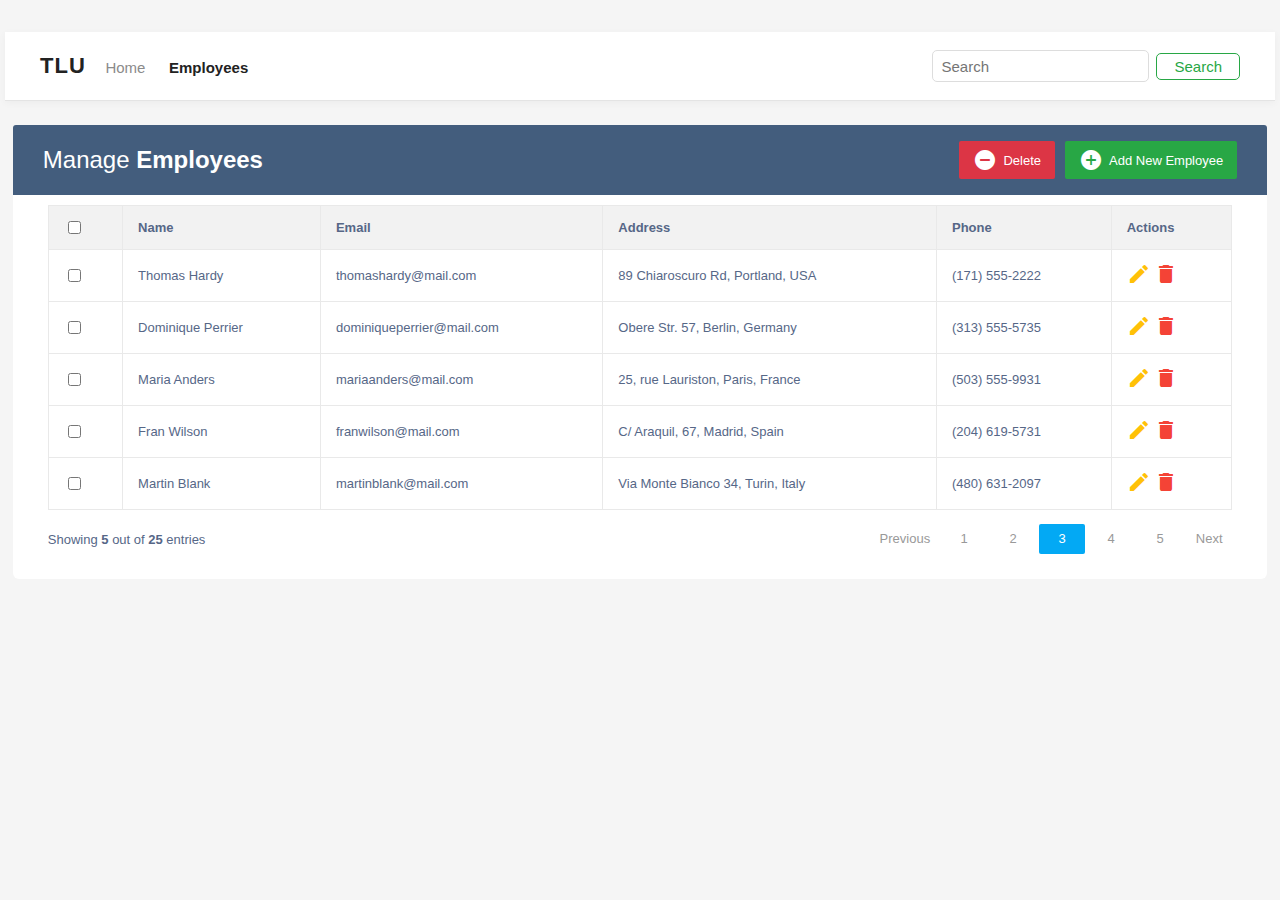
<file: De1/index.html>
<!DOCTYPE html>
<html lang="en">
<head>
  <meta charset="UTF-8">
  <title>Manage Employees</title>
  <meta name="viewport" content="width=device-width, initial-scale=1.0">
  <link rel="stylesheet" href="style.css">
  <link href="https://fonts.googleapis.com/icon?family=Material+Icons" rel="stylesheet">
</head>
<body>
  <div class="navbar">
    <div class="navbar-left">
      <span class="navbar-logo">TLU</span>
      <span class="navbar-link navbar-home">Home</span>
      <span class="navbar-link navbar-active">Employees</span>
    </div>
    <form class="search-form" onsubmit="return false;">
      <input type="search" placeholder="Search" class="search-input">
      <button class="search-btn">Search</button>
    </form>
  </div>
  <div class="center-box">
    <div class="table-wrapper">
      <div class="table-title">
        <div class="title-left">
          <h2>Manage <b>Employees</b></h2>
        </div>
        <div class="title-right">
          <button class="btn btn-danger">
            <span class="material-icons">&#xE15C;</span>
            <span>Delete</span>
          </button>
          <button class="btn btn-success" onclick="openModal('addEmployeeModal')">
            <span class="material-icons">&#xE147;</span>
            <span>Add New Employee</span>
          </button>
        </div>
      </div>
      <table class="employee-table">
        <thead>
          <tr>
            <th><span class="custom-checkbox"><input type="checkbox" id="selectAll"><label for="selectAll"></label></span></th>
            <th>Name</th>
            <th>Email</th>
            <th>Address</th>
            <th>Phone</th>
            <th>Actions</th>
          </tr>
        </thead>
        <tbody>
          <tr>
            <td><span class="custom-checkbox"><input type="checkbox" id="c1"><label for="c1"></label></span></td>
            <td>Thomas Hardy</td>
            <td>thomashardy@mail.com</td>
            <td>89 Chiaroscuro Rd, Portland, USA</td>
            <td>(171) 555-2222</td>
            <td>
              <a class="edit" onclick="openModal('addEmployeeModal')" title="Edit"><span class="material-icons">&#xE254;</span></a>
              <a class="delete" title="Delete"><span class="material-icons">&#xE872;</span></a>
            </td>
          </tr>
          <tr>
            <td><span class="custom-checkbox"><input type="checkbox" id="c2"><label for="c2"></label></span></td>
            <td>Dominique Perrier</td>
            <td>dominiqueperrier@mail.com</td>
            <td>Obere Str. 57, Berlin, Germany</td>
            <td>(313) 555-5735</td>
            <td>
              <a class="edit" onclick="openModal('addEmployeeModal')" title="Edit"><span class="material-icons">&#xE254;</span></a>
              <a class="delete" title="Delete"><span class="material-icons">&#xE872;</span></a>
            </td>
          </tr>
          <tr>
            <td><span class="custom-checkbox"><input type="checkbox" id="c3"><label for="c3"></label></span></td>
            <td>Maria Anders</td>
            <td>mariaanders@mail.com</td>
            <td>25, rue Lauriston, Paris, France</td>
            <td>(503) 555-9931</td>
            <td>
              <a class="edit" onclick="openModal('addEmployeeModal')" title="Edit"><span class="material-icons">&#xE254;</span></a>
              <a class="delete" title="Delete"><span class="material-icons">&#xE872;</span></a>
            </td>
          </tr>
          <tr>
            <td><span class="custom-checkbox"><input type="checkbox" id="c4"><label for="c4"></label></span></td>
            <td>Fran Wilson</td>
            <td>franwilson@mail.com</td>
            <td>C/ Araquil, 67, Madrid, Spain</td>
            <td>(204) 619-5731</td>
            <td>
              <a class="edit" onclick="openModal('addEmployeeModal')" title="Edit"><span class="material-icons">&#xE254;</span></a>
              <a class="delete" title="Delete"><span class="material-icons">&#xE872;</span></a>
            </td>
          </tr>
          <tr>
            <td><span class="custom-checkbox"><input type="checkbox" id="c5"><label for="c5"></label></span></td>
            <td>Martin Blank</td>
            <td>martinblank@mail.com</td>
            <td>Via Monte Bianco 34, Turin, Italy</td>
            <td>(480) 631-2097</td>
            <td>
              <a class="edit" onclick="openModal('addEmployeeModal')" title="Edit"><span class="material-icons">&#xE254;</span></a>
              <a class="delete" title="Delete"><span class="material-icons">&#xE872;</span></a>
            </td>
          </tr>
        </tbody>
      </table>
      <div class="clearfix">
        <div class="hint-text">Showing <b>5</b> out of <b>25</b> entries</div>
        <ul class="pagination">
          <li class="disabled"><a href="#">Previous</a></li>
          <li><a href="#">1</a></li>
          <li><a href="#">2</a></li>
          <li class="active"><a href="#">3</a></li>
          <li><a href="#">4</a></li>
          <li><a href="#">5</a></li>
          <li><a href="#">Next</a></li>
        </ul>
      </div>
    </div>
  </div>

  <div id="addEmployeeModal" class="modal">
    <div class="modal-content">
      <form id="addForm">
        <div class="modal-header">
          <h4 class="modal-title">Add Employee</h4>
          <span class="close" onclick="closeModal('addEmployeeModal')">&times;</span>
        </div>
        <div class="modal-body">
          <div class="form-group">
            <label>Name</label>
            <input type="text" id="nameInput" class="form-control">
          </div>
          <div class="form-group">
            <label>Email</label>
            <input type="email" id="emailInput" class="form-control">
          </div>
          <div class="form-group">
            <label>Address</label>
            <textarea id="addressInput" class="form-control"></textarea>
          </div>
          <div class="form-group">
            <label>Phone</label>
            <input type="text" id="phoneInput" class="form-control">
          </div>
          <div id="errorMessage" class="text-danger font-weight-bold mt-2"></div>
        </div>
        <div class="modal-footer">
          <button type="button" class="btn btn-secondary" onclick="closeModal('addEmployeeModal')">Cancel</button>
          <button type="submit" class="btn btn-success">Add</button>
        </div>
      </form>
    </div>
  </div>

  <script>
    function openModal(id) {
      document.getElementById(id).style.display = "block";
    }
    function closeModal(id) {
      document.getElementById(id).style.display = "none";
      document.getElementById("addForm").reset();
      document.getElementById("errorMessage").innerText = "";
    }
    window.onclick = function(event) {
      var modal = document.getElementById("addEmployeeModal");
      if (event.target === modal) modal.style.display = "none";
    }
    document.addEventListener("DOMContentLoaded", function () {
      document.getElementById("addForm").addEventListener("submit", function (e) {
        e.preventDefault();
        const name = document.getElementById("nameInput").value.trim();
        const email = document.getElementById("emailInput").value.trim();
        const address = document.getElementById("addressInput").value.trim();
        const phone = document.getElementById("phoneInput").value.trim();
        const errorDiv = document.getElementById("errorMessage");
        errorDiv.innerText = "";
        if (!name || !email || !address || !phone) {
          errorDiv.innerText = "⚠ Please do not leave any field empty.";
          return;
        }
        const phoneRegex = /^0\d{9}$/;
        if (!phoneRegex.test(phone)) {
          errorDiv.innerText = "⚠ Phone number must be exactly 10 digits and start with 0.";
          return;
        }
        closeModal('addEmployeeModal');
        document.getElementById("addForm").reset();
      });
    });
  </script>
</body>
</html>
</file>
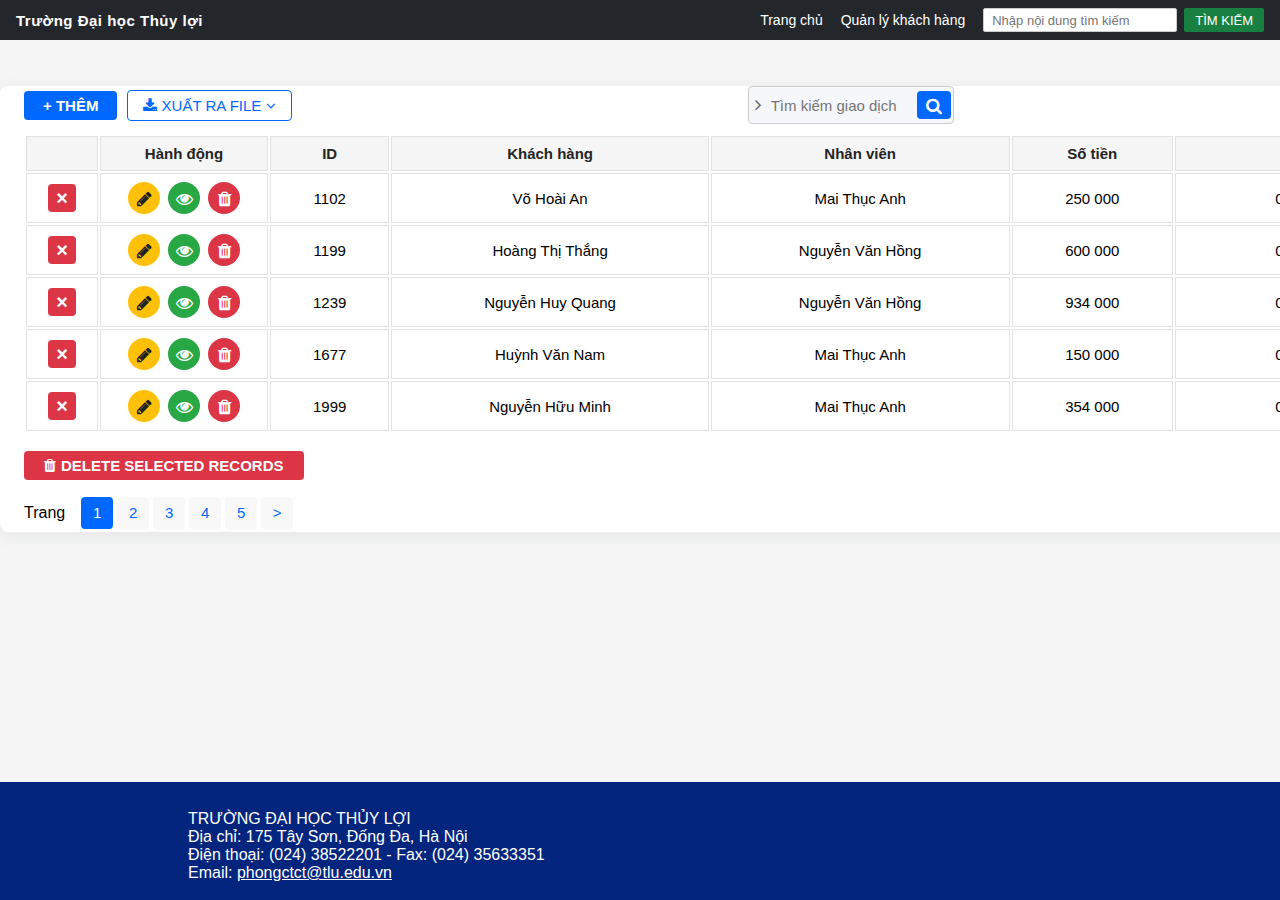
<file: De2/index.html>
<!DOCTYPE html>
<html lang="vi">
<head>
  <meta charset="UTF-8">
  <title>Quản lý giao dịch</title>
  <link rel="stylesheet" href="https://cdnjs.cloudflare.com/ajax/libs/font-awesome/4.7.0/css/font-awesome.css">
  <link rel="stylesheet" href="style.css">
</head>
<body>
  <!-- Navbar -->
<nav class="navbar-custom">
  <span class="navbar-brand-custom">Trường Đại học Thủy lợi</span>
  <div class="navbar-links">
    <a href="#">Trang chủ</a>
    <a href="#">Quản lý khách hàng</a>
    <form class="navbar-search">
      <input type="search" placeholder="Nhập nội dung tìm kiếm">
      <button type="submit">TÌM KIẾM</button>
    </form>
  </div>
</nav>


  <!-- Main content -->
  <div class="custom-container">
    <!-- Thanh điều khiển -->
    <div class="control-bar2">
      <div class="control-bar2-left">
        <button class="btn-primary"><b>+ THÊM</b></button>
        <button class="btn-light"><i class="fa fa-download"></i> XUẤT RA FILE <i class="fa fa-angle-down"></i></button>
      </div>
      <div class="control-bar2-center">
        <form class="search-inline-form2">
          <button type="button" tabindex="-1" class="btn-angle"><i class="fa fa-angle-right"></i></button>
          <input type="text" placeholder="Tìm kiếm giao dịch">
          <button type="submit" class="btn-search-main"><i class="fa fa-search"></i></button>
        </form>
      </div>
      <div class="control-bar2-right">
        <label for="soketqua">kết quả</label>
        <select id="soketqua">
          <option>5</option>
          <option>10</option>
          <option>20</option>
        </select>
      </div>
    </div>
    <!-- Table -->
    <div class="table-responsive">
      <table class="table-custom">
        <thead>
          <tr>
            <th style="width:46px;"></th>
            <th class="action-col">Hành động</th>
            <th>ID</th>
            <th>Khách hàng</th>
            <th>Nhân viên</th>
            <th>Số tiền</th>
            <th>Ngày mua</th>
          </tr>
        </thead>
        <tbody>
          <tr>
            <td class="text-center"><button class="btn-x-table" title="Xóa dòng">&times;</button></td>
            <td class="action-col">
              <div class="action-buttons">
                <button class="action-btn edit" title="Sửa"><span class="fa fa-pencil"></span></button>
                <button class="action-btn view" title="Xem"><span class="fa fa-eye"></span></button>
                <button class="action-btn delete" title="Xóa"><span class="fa fa-trash"></span></button>
              </div>
            </td>
            <td>1102</td>
            <td>Võ Hoài An</td>
            <td>Mai Thục Anh</td>
            <td>250 000</td>
            <td>06 Tháng 6 2024 9:00</td>
          </tr>
          <tr>
            <td class="text-center"><button class="btn-x-table" title="Xóa dòng">&times;</button></td>
            <td class="action-col">
              <div class="action-buttons">
                <button class="action-btn edit" title="Sửa"><span class="fa fa-pencil"></span></button>
                <button class="action-btn view" title="Xem"><span class="fa fa-eye"></span></button>
                <button class="action-btn delete" title="Xóa"><span class="fa fa-trash"></span></button>
              </div>
            </td>
            <td>1199</td>
            <td>Hoàng Thị Thắng</td>
            <td>Nguyễn Văn Hồng</td>
            <td>600 000</td>
            <td>06 Tháng 6 2024 9:03</td>
          </tr>
          <tr>
            <td class="text-center"><button class="btn-x-table" title="Xóa dòng">&times;</button></td>
            <td class="action-col">
              <div class="action-buttons">
                <button class="action-btn edit" title="Sửa"><span class="fa fa-pencil"></span></button>
                <button class="action-btn view" title="Xem"><span class="fa fa-eye"></span></button>
                <button class="action-btn delete" title="Xóa"><span class="fa fa-trash"></span></button>
              </div>
            </td>
            <td>1239</td>
            <td>Nguyễn Huy Quang</td>
            <td>Nguyễn Văn Hồng</td>
            <td>934 000</td>
            <td>06 Tháng 6 2024 9:10</td>
          </tr>
          <tr>
            <td class="text-center"><button class="btn-x-table" title="Xóa dòng">&times;</button></td>
            <td class="action-col">
              <div class="action-buttons">
                <button class="action-btn edit" title="Sửa"><span class="fa fa-pencil"></span></button>
                <button class="action-btn view" title="Xem"><span class="fa fa-eye"></span></button>
                <button class="action-btn delete" title="Xóa"><span class="fa fa-trash"></span></button>
              </div>
            </td>
            <td>1677</td>
            <td>Huỳnh Văn Nam</td>
            <td>Mai Thục Anh</td>
            <td>150 000</td>
            <td>06 Tháng 6 2024 9:20</td>
          </tr>
          <tr>
            <td class="text-center"><button class="btn-x-table" title="Xóa dòng">&times;</button></td>
            <td class="action-col">
              <div class="action-buttons">
                <button class="action-btn edit" title="Sửa"><span class="fa fa-pencil"></span></button>
                <button class="action-btn view" title="Xem"><span class="fa fa-eye"></span></button>
                <button class="action-btn delete" title="Xóa"><span class="fa fa-trash"></span></button>
              </div>
            </td>
            <td>1999</td>
            <td>Nguyễn Hữu Minh</td>
            <td>Mai Thục Anh</td>
            <td>354 000</td>
            <td>06 Tháng 6 2024 9:24</td>
          </tr>
        </tbody>
      </table>
    </div>
    <button class="btn-danger"><span class="fa fa-trash"></span>DELETE SELECTED RECORDS</button>

    <!-- Phân trang và kết quả trên cùng 1 hàng -->
    <div class="pagination-row">
      <div class="pagination-left">
        <span>Trang</span>
        <ul class="pagination">
          <li class="active"><a href="#">1</a></li>
          <li><a href="#">2</a></li>
          <li><a href="#">3</a></li>
          <li><a href="#">4</a></li>
          <li><a href="#">5</a></li>
          <li><a href="#">&gt;</a></li>
        </ul>
      </div>
      <div class="pagination-info">Kết quả 1 trong 20 trang</div>
    </div>
  </div>
<!-- Modal Thêm giao dịch -->
<div id="modalAdd" class="modal-add-transaction">
  <div class="modal-content-add">
    <div class="modal-header-add">
      <span class="modal-title-add">Thêm giao dịch</span>
      <button class="modal-close-add" id="closeModal">&times;</button>
    </div>
    <form class="modal-form-add" autocomplete="off" onsubmit="return false;">
      <label>Khách hàng</label>
      <input type="text" id="inputKhachHang" maxlength="1000" placeholder="">
      <label>Nhân viên</label>
      <input type="text" id="inputNhanVien" maxlength="1000" placeholder="">
      <label>Số tiền</label>
      <input type="text" id="inputSoTien" placeholder="">
      <div class="modal-footer-add">
        <button type="button" id="cancelModal" class="btn-cancel">Hủy</button>
        <button type="submit" class="btn-green">Thêm</button>
      </div>
    </form>
  </div>
</div>


  <!-- Footer -->
  <footer class="footer">
    <div class="footer-content">
      <div class="font-weight-bold">TRƯỜNG ĐẠI HỌC THỦY LỢI</div>
      <div>Địa chỉ: 175 Tây Sơn, Đống Đa, Hà Nội</div>
      <div>Điện thoại: (024) 38522201 - Fax: (024) 35633351</div>
      <div>Email: <a href="mailto:phongctct@tlu.edu.vn">phongctct@tlu.edu.vn</a></div>
    </div>
  </footer>
</body>
<script>
  // Hiện modal khi bấm nút Thêm
  document.querySelector('.btn-primary').onclick = function() {
    document.getElementById('modalAdd').style.display = 'flex';
  };
  // Đóng modal khi bấm X hoặc Hủy
  document.getElementById('closeModal').onclick = function() {
    document.getElementById('modalAdd').style.display = 'none';
  };
  document.getElementById('cancelModal').onclick = function(e) {
    e.preventDefault();
    document.getElementById('modalAdd').style.display = 'none';
  };
  // Đóng modal khi click ra ngoài
  document.getElementById('modalAdd').onclick = function(e) {
    if (e.target === this) this.style.display = 'none';
  };

  // VALIDATE FORM
  document.querySelector('.modal-form-add').onsubmit = function(e) {
    e.preventDefault();

    // Xóa thông báo lỗi cũ
    let errOld = this.querySelector('.error-msg');
    if (errOld) errOld.remove();

    // Lấy dữ liệu
    let khachHang = document.getElementById('inputKhachHang').value.trim();
    let nhanVien = document.getElementById('inputNhanVien').value.trim();
    let soTien = document.getElementById('inputSoTien').value.trim();
    let err = "";

    // Validate
    if (!khachHang || !nhanVien || !soTien) {
      err = "Vui lòng nhập đầy đủ thông tin!";
    } else if (khachHang.length > 30) {
      err = "Tên khách hàng không được vượt quá 30 ký tự!";
    } else if (nhanVien.length > 30) {
      err = "Tên nhân viên không được vượt quá 30 ký tự!";
    }

    if (err) {
      let errEl = document.createElement('div');
      errEl.className = "error-msg";
      errEl.style.color = "red";
      errEl.style.marginBottom = "10px";
      errEl.textContent = err;
      this.insertBefore(errEl, this.firstChild);
      return false;
    }

    // Hợp lệ: xử lý dữ liệu ở đây nếu muốn (VD: alert hoặc thêm vào mảng)
    alert("Thêm thành công!");
    document.getElementById('modalAdd').style.display = 'none';
    this.reset();
    return false;
  };
</script>
</html>
</file>
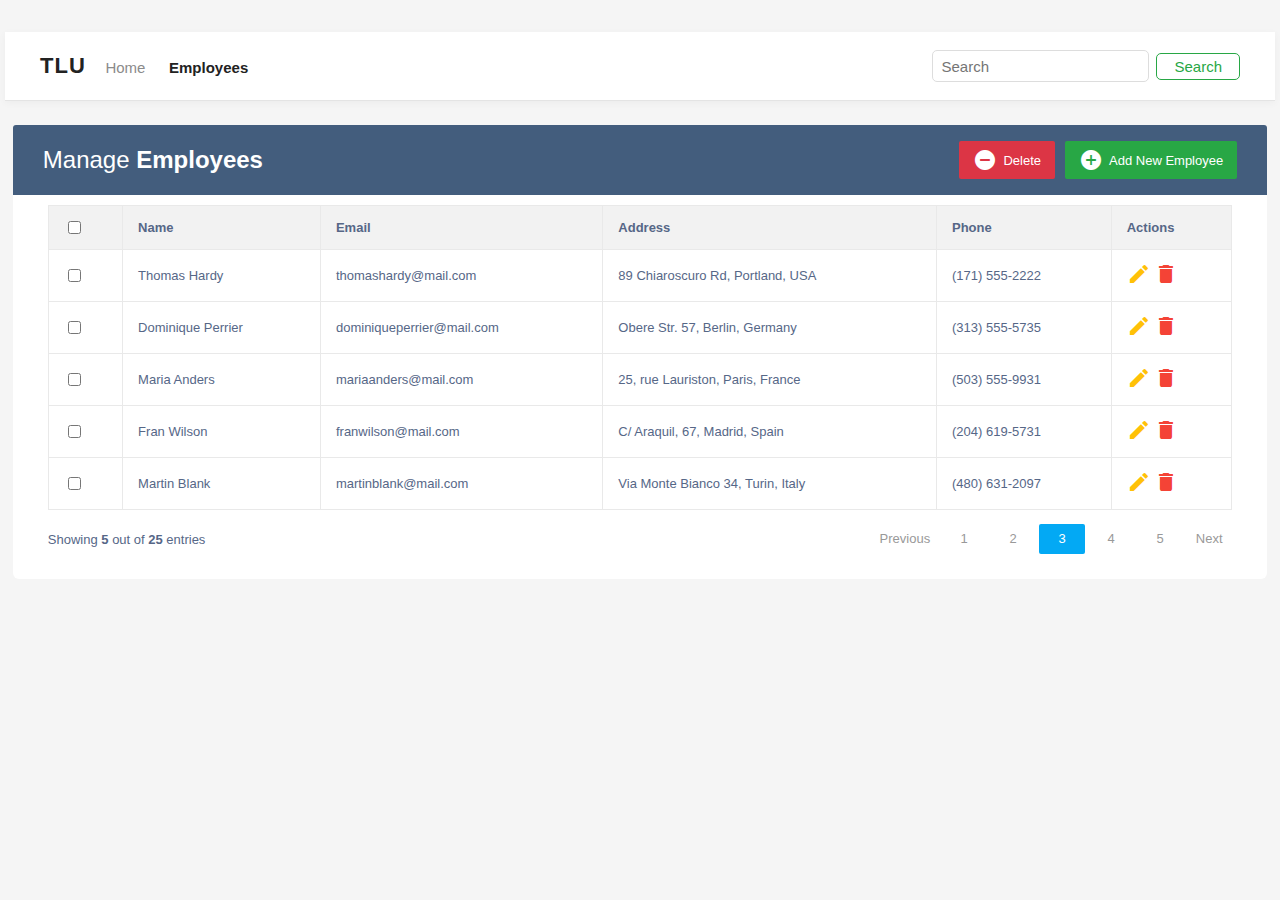
<file: Buoi9/De1/index.html>
<!DOCTYPE html>
<html lang="en">
<head>
  <meta charset="UTF-8">
  <title>Manage Employees</title>
  <meta name="viewport" content="width=device-width, initial-scale=1.0">
  <link rel="stylesheet" href="style.css">
  <link href="https://fonts.googleapis.com/icon?family=Material+Icons" rel="stylesheet">
</head>
<body>
  <div class="navbar">
    <div class="navbar-left">
      <span class="navbar-logo">TLU</span>
      <span class="navbar-link navbar-home">Home</span>
      <span class="navbar-link navbar-active">Employees</span>
    </div>
    <form class="search-form" onsubmit="return false;">
      <input type="search" placeholder="Search" class="search-input">
      <button class="search-btn">Search</button>
    </form>
  </div>

  <div class="center-box">
    <div class="table-wrapper">
      <div class="table-title">
        <div class="title-left">
          <h2>Manage <b>Employees</b></h2>
        </div>
        <div class="title-right">
          <button class="btn btn-danger">
            <span class="material-icons">&#xE15C;</span>
            <span>Delete</span>
          </button>
          <button class="btn btn-success btn-add">
            <span class="material-icons">&#xE147;</span>
            <span>Add New Employee</span>
          </button>
        </div>
      </div>
      <table class="employee-table">
        <thead>
          <tr>
            <th><span class="custom-checkbox"><input type="checkbox" id="selectAll"><label for="selectAll"></label></span></th>
            <th>Name</th>
            <th>Email</th>
            <th>Address</th>
            <th>Phone</th>
            <th>Actions</th>
          </tr>
        </thead>
        <tbody>
          <!-- Dữ liệu cũ giữ nguyên -->
          <tr>
            <td><span class="custom-checkbox"><input type="checkbox" id="c1"><label for="c1"></label></span></td>
            <td>Thomas Hardy</td>
            <td>thomashardy@mail.com</td>
            <td>89 Chiaroscuro Rd, Portland, USA</td>
            <td>(171) 555-2222</td>
            <td>
              <a class="edit btn-add" title="Edit"><span class="material-icons">&#xE254;</span></a>
              <a class="delete" title="Delete"><span class="material-icons">&#xE872;</span></a>
            </td>
          </tr>
          <tr>
            <td><span class="custom-checkbox"><input type="checkbox" id="c2"><label for="c2"></label></span></td>
            <td>Dominique Perrier</td>
            <td>dominiqueperrier@mail.com</td>
            <td>Obere Str. 57, Berlin, Germany</td>
            <td>(313) 555-5735</td>
            <td>
              <a class="edit btn-add" title="Edit"><span class="material-icons">&#xE254;</span></a>
              <a class="delete" title="Delete"><span class="material-icons">&#xE872;</span></a>
            </td>
          </tr>
          <tr>
            <td><span class="custom-checkbox"><input type="checkbox" id="c3"><label for="c3"></label></span></td>
            <td>Maria Anders</td>
            <td>mariaanders@mail.com</td>
            <td>25, rue Lauriston, Paris, France</td>
            <td>(503) 555-9931</td>
            <td>
              <a class="edit btn-add" title="Edit"><span class="material-icons">&#xE254;</span></a>
              <a class="delete" title="Delete"><span class="material-icons">&#xE872;</span></a>
            </td>
          </tr>
          <tr>
            <td><span class="custom-checkbox"><input type="checkbox" id="c4"><label for="c4"></label></span></td>
            <td>Fran Wilson</td>
            <td>franwilson@mail.com</td>
            <td>C/ Araquil, 67, Madrid, Spain</td>
            <td>(204) 619-5731</td>
            <td>
              <a class="edit btn-add" title="Edit"><span class="material-icons">&#xE254;</span></a>
              <a class="delete" title="Delete"><span class="material-icons">&#xE872;</span></a>
            </td>
          </tr>
          <tr>
            <td><span class="custom-checkbox"><input type="checkbox" id="c5"><label for="c5"></label></span></td>
            <td>Martin Blank</td>
            <td>martinblank@mail.com</td>
            <td>Via Monte Bianco 34, Turin, Italy</td>
            <td>(480) 631-2097</td>
            <td>
              <a class="edit btn-add" title="Edit"><span class="material-icons">&#xE254;</span></a>
              <a class="delete" title="Delete"><span class="material-icons">&#xE872;</span></a>
            </td>
          </tr>
        </tbody>
      </table>
      <div class="clearfix">
        <div class="hint-text">Showing <b>5</b> out of <b>25</b> entries</div>
        <ul class="pagination">
          <li class="disabled"><a href="#">Previous</a></li>
          <li><a href="#">1</a></li>
          <li><a href="#">2</a></li>
          <li class="active"><a href="#">3</a></li>
          <li><a href="#">4</a></li>
          <li><a href="#">5</a></li>
          <li><a href="#">Next</a></li>
        </ul>
      </div>
    </div>
  </div>

  <!-- Modal Add Employee -->
  <div id="addEmployeeModal" class="modal">
    <div class="modal-content">
      <form id="addForm">
        <div class="modal-header">
          <h4 class="modal-title">Add Employee</h4>
          <span class="close modal-close">&times;</span>
        </div>
        <div class="modal-body">
          <div class="form-group">
            <label>Name</label>
            <input type="text" id="nameInput" class="form-control">
            <div class="error-message text-danger"></div>
          </div>
          <div class="form-group">
            <label>Email</label>
            <input type="text" id="emailInput" class="form-control">
            <div class="error-message text-danger"></div>
          </div>
          <div class="form-group">
            <label>Address</label>
            <textarea id="addressInput" class="form-control"></textarea>
            <div class="error-message text-danger"></div>
          </div>
          <div class="form-group">
            <label>Phone</label>
            <input type="text" id="phoneInput" class="form-control">
            <div class="error-message text-danger"></div>
          </div>
        </div>
        <div class="modal-footer">
          <button type="button" class="btn btn-secondary btn-cancel">Cancel</button>
          <button type="submit" class="btn btn-success">Add</button>
        </div>
      </form>
    </div>
  </div>

  <!-- jQuery + Script -->
  <script src="https://code.jquery.com/jquery-3.6.0.min.js"></script>
  <script>
  $(function(){
    // Mở modal
    $('.btn-add').click(function(){
      $('#addEmployeeModal').fadeIn(200);
      $('#addForm')[0].reset();
      $('.error-message').text('');
      $('#nameInput').focus();
    });

    // Đóng modal
    $('.modal-close, .btn-cancel').click(function(){
      $('#addEmployeeModal').fadeOut(200);
    });
    $(window).click(function(e){
      if ($(e.target).is('#addEmployeeModal')) {
        $('#addEmployeeModal').fadeOut(200);
      }
    });
    $(document).keydown(function(e){
      if (e.key === 'Escape') {
        $('#addEmployeeModal').fadeOut(200);
      }
    });

    // Validate & submit
    $('#addForm').submit(function(e){
      e.preventDefault();
      let isValid = true;
      $('.error-message').text('');

      const name    = $('#nameInput').val().trim();
      const email   = $('#emailInput').val().trim();
      const address = $('#addressInput').val().trim();
      const phone   = $('#phoneInput').val().trim();
      const rePhone = /^0\d{9}$/;

      if (!name) {
        $('#nameInput').next('.error-message').text('⚠ Vui lòng nhập Name.');
        isValid = false;
      }
      if (!email) {
        $('#emailInput').next('.error-message').text('⚠ Vui lòng nhập Email.');
        isValid = false;
      }
      if (!address) {
        $('#addressInput').next('.error-message').text('⚠ Vui lòng nhập Address.');
        isValid = false;
      }
      if (!phone) {
        $('#phoneInput').next('.error-message').text('⚠ Vui lòng nhập Phone.');
        isValid = false;
      } else if (!rePhone.test(phone)) {
        $('#phoneInput').next('.error-message').text('⚠ Phone phải đủ 10 số và bắt đầu bằng 0.');
        isValid = false;
      }

      if (!isValid) return;
      $('#addEmployeeModal').fadeOut(200);
      // TODO: thêm logic chèn dữ liệu mới vào bảng
    });
  });
  </script>
</body>
</html>
</file>
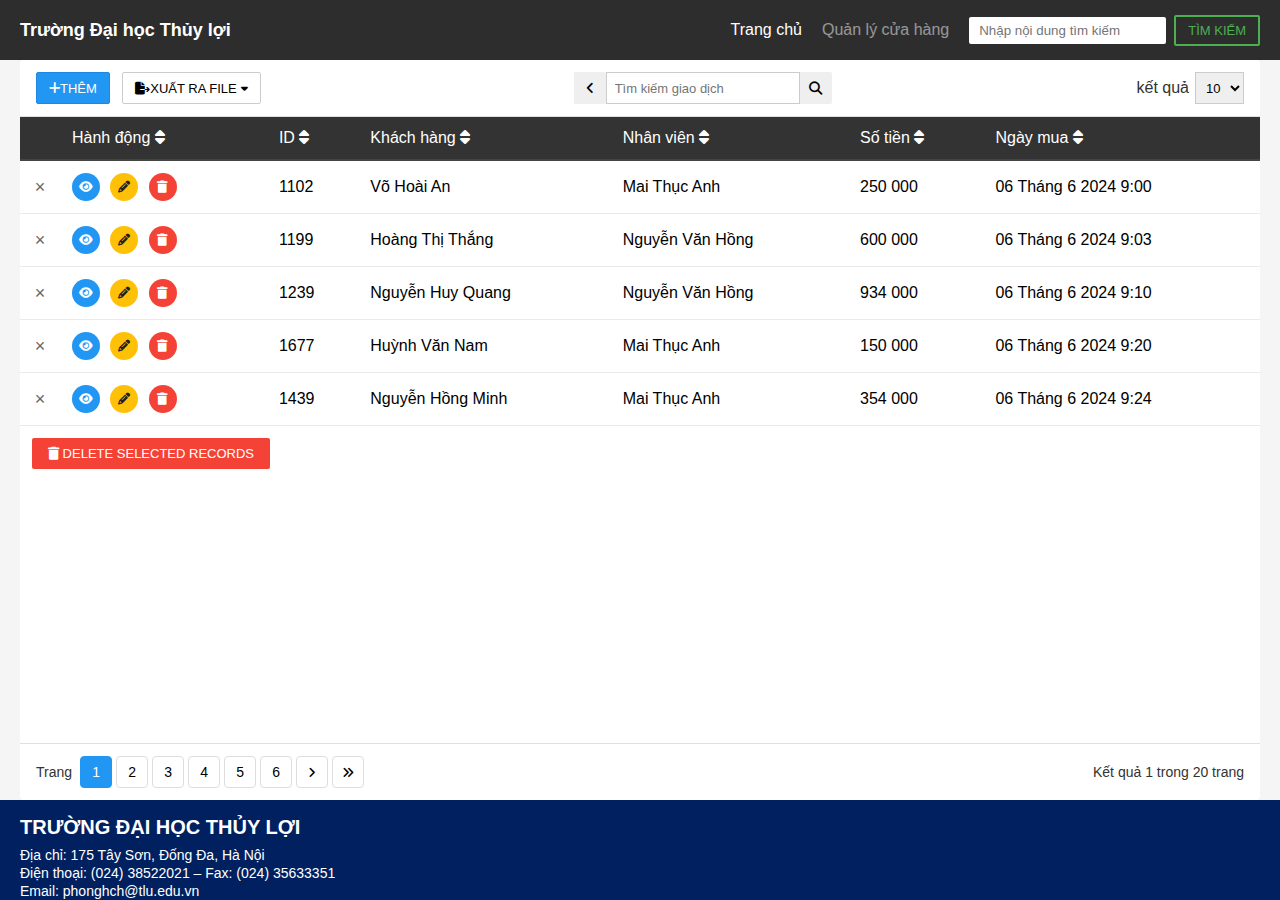
<file: Buoi9/De2/index.html>
<!DOCTYPE html>
<html lang="vi">
<head>
  <meta charset="UTF-8">
  <meta name="viewport" content="width=device-width, initial-scale=1">
  <title>Quản lý Nhân viên</title>
  <link rel="stylesheet" href="https://cdnjs.cloudflare.com/ajax/libs/font-awesome/6.4.0/css/all.min.css">
  <link rel="stylesheet" href="style.css">
</head>
<body>

  <!-- Navbar -->
  <nav class="navbar">
    <div class="nav-left">Trường Đại học Thủy lợi</div>
    <div class="nav-right">
      <a href="#">Trang chủ</a>
      <a href="#" class="non-active">Quản lý cửa hàng</a>
      <input type="text" placeholder="Nhập nội dung tìm kiếm">
      <button class="btn nav-search-btn">TÌM KIẾM</button>
    </div>
  </nav>

  <!-- Nội dung chính -->
  <main class="main-content">
    <div class="table-container">
      <!-- Thanh công cụ -->
      <div class="table-actions">
        <div class="left-actions">
          <button class="btn btn-add"><i class="fas fa-plus"></i> THÊM</button>
          <button class="btn btn-export">
            <i class="fas fa-file-export"></i> XUẤT RA FILE <i class="fas fa-caret-down"></i>
          </button>
        </div>
        <div class="center-actions">
          <div class="search-wrapper">
            <button class="btn btn-collapse"><i class="fas fa-angle-left"></i></button>
            <input type="text" placeholder="Tìm kiếm giao dịch">
            <button class="btn btn-search"><i class="fas fa-search"></i></button>
          </div>
        </div>
        <div class="right-actions">
          <span class="result-label">kết quả</span>
          <select class="result-select">
            <option>5</option>
            <option selected>10</option>
            <option>15</option>
          </select>
        </div>
      </div>

      <!-- Bảng dữ liệu -->
      <div class="table-responsive">
        <table class="custom-table">
          <thead>
            <tr>
              <th></th>
              <th>Hành động <i class="fas fa-sort"></i></th>
              <th>ID <i class="fas fa-sort"></i></th>
              <th>Khách hàng <i class="fas fa-sort"></i></th>
              <th>Nhân viên <i class="fas fa-sort"></i></th>
              <th>Số tiền <i class="fas fa-sort"></i></th>
              <th>Ngày mua <i class="fas fa-sort"></i></th>
            </tr>
          </thead>
          <tbody>
            <tr>
              <td class="delete-row">
                <button class="btn-delete-row">&times;</button>
              </td>
              <td class="action-buttons">
                <button class="action-btn view"><i class="fas fa-eye"></i></button>
                <button class="action-btn edit"><i class="fas fa-pencil-alt"></i></button>
                <button class="action-btn delete"><i class="fas fa-trash"></i></button>
              </td>
              <td>1102</td>
              <td>Võ Hoài An</td>
              <td>Mai Thục Anh</td>
              <td>250 000</td>
              <td>06 Tháng 6 2024 9:00</td>
            </tr>
            <tr>
              <td class="delete-row">
                <button class="btn-delete-row">&times;</button>
              </td>
              <td class="action-buttons">
                <button class="action-btn view"><i class="fas fa-eye"></i></button>
                <button class="action-btn edit"><i class="fas fa-pencil-alt"></i></button>
                <button class="action-btn delete"><i class="fas fa-trash"></i></button>
              </td>
              <td>1199</td>
              <td>Hoàng Thị Thắng</td>
              <td>Nguyễn Văn Hồng</td>
              <td>600 000</td>
              <td>06 Tháng 6 2024 9:03</td>
            </tr>
            <tr>
              <td class="delete-row">
                <button class="btn-delete-row">&times;</button>
              </td>
              <td class="action-buttons">
                <button class="action-btn view"><i class="fas fa-eye"></i></button>
                <button class="action-btn edit"><i class="fas fa-pencil-alt"></i></button>
                <button class="action-btn delete"><i class="fas fa-trash"></i></button>
              </td>
              <td>1239</td>
              <td>Nguyễn Huy Quang</td>
              <td>Nguyễn Văn Hồng</td>
              <td>934 000</td>
              <td>06 Tháng 6 2024 9:10</td>
            </tr>
            <tr>
              <td class="delete-row">
                <button class="btn-delete-row">&times;</button>
              </td>
              <td class="action-buttons">
                <button class="action-btn view"><i class="fas fa-eye"></i></button>
                <button class="action-btn edit"><i class="fas fa-pencil-alt"></i></button>
                <button class="action-btn delete"><i class="fas fa-trash"></i></button>
              </td>
              <td>1677</td>
              <td>Huỳnh Văn Nam</td>
              <td>Mai Thục Anh</td>
              <td>150 000</td>
              <td>06 Tháng 6 2024 9:20</td>
            </tr>
            <tr>
              <td class="delete-row">
                <button class="btn-delete-row">&times;</button>
              </td>
              <td class="action-buttons">
                <button class="action-btn view"><i class="fas fa-eye"></i></button>
                <button class="action-btn edit"><i class="fas fa-pencil-alt"></i></button>
                <button class="action-btn delete"><i class="fas fa-trash"></i></button>
              </td>
              <td>1439</td>
              <td>Nguyễn Hồng Minh</td>
              <td>Mai Thục Anh</td>
              <td>354 000</td>
              <td>06 Tháng 6 2024 9:24</td>
            </tr>

            <!-- DELETE SELECTED RECORDS -->
            <tr class="delete-selected-row">
              <td colspan="7">
                <button class="btn btn-delete-selected">
                  <i class="fas fa-trash"></i> DELETE SELECTED RECORDS
                </button>
              </td>
            </tr>
          </tbody>
        </table>
      </div>

      <!-- Phân trang & Kết quả -->
      <div class="table-footer">
        <div class="pagination-container">
          <span class="pagination-label">Trang</span>
          <ul class="pagination">
            <li><button class="btn-page active">1</button></li>
            <li><button class="btn-page">2</button></li>
            <li><button class="btn-page">3</button></li>
            <li><button class="btn-page">4</button></li>
            <li><button class="btn-page">5</button></li>
            <li><button class="btn-page">6</button></li>
            <li><button class="btn-page btn-next"><i class="fas fa-angle-right"></i></button></li>
            <li><button class="btn-page btn-next"><i class="fas fa-angle-double-right"></i></button></li>
          </ul>
        </div>
        <div class="pagination-result">
          Kết quả 1 trong 20 trang
        </div>
      </div>

    </div>
  </main>

  <!-- Footer -->
  <footer>
    <div class="footer-content">
      <h2>TRƯỜNG ĐẠI HỌC THỦY LỢI</h2>
      <div class="contact-info">
        <p>Địa chỉ: 175 Tây Sơn, Đống Đa, Hà Nội</p>
        <p>Điện thoại: (024) 38522021 – Fax: (024) 35633351</p>
        <p>Email: phonghch@tlu.edu.vn</p>
      </div>
    </div>
  </footer>

<!-- Modal Thêm Nhân viên -->
<div id="addModal" class="modal">
  <div class="modal-content">
    <div class="modal-header">
      <h2>Thêm giao dịch</h2>
      <button class="modal-close">&times;</button>
    </div>
    <div class="modal-body">
      <label for="input-khachhang">Khách hàng</label>
      <input id="input-khachhang" type="text" maxlength="40">
      <div class="error-message"></div>

      <label for="input-nhanvien">Nhân viên</label>
      <input id="input-nhanvien" type="text" maxlength="40">
      <div class="error-message"></div>

      <label for="input-sotien">Số tiền</label>
      <input id="input-sotien" type="text" >
      <div class="error-message"></div>
    </div>
    <div class="modal-footer">
      <button class="btn-cancel">Hủy</button>
      <button class="btn-submit">Thêm</button>
    </div>
  </div>
</div>


</body>
<script src="https://code.jquery.com/jquery-3.6.0.min.js"></script>
<script>
$(function(){
  // Mở modal khi bấm "Thêm"
  $('.btn-add').on('click', function(){
    $('#addModal').addClass('modal--active');
    $('#addModal .error-message').text('');
    $('#addModal input').val('').first().focus();
  });

  // Đóng modal khi bấm "Đóng" hoặc "Hủy"
  $('.modal-close, .btn-cancel').on('click', function(){
    $('#addModal').removeClass('modal--active');
  });

  // Validate khi nhấn "Thêm"
  $('.btn-submit').on('click', function(e){
    e.preventDefault();
    let isValid = true;

    // Xóa thông báo lỗi cũ
    $('#addModal .error-message').text('');

    // Lấy giá trị các ô input
    const khachhang = $('#input-khachhang').val().trim();
    const nhanvien  = $('#input-nhanvien').val().trim();
    const sotien    = $('#input-sotien').val().trim();

    // Kiểm tra Khách hàng
    if (!khachhang) {
      $('#input-khachhang').next('.error-message')
        .text('Vui lòng nhập tên Khách hàng.');
      isValid = false;
    } else if (khachhang.length > 30) {
      $('#input-khachhang').next('.error-message')
        .text('Tên Khách hàng không được quá 30 ký tự.');
      isValid = false;
    }

    // Kiểm tra Nhân viên
    if (!nhanvien) {
      $('#input-nhanvien').next('.error-message')
        .text('Vui lòng nhập tên Nhân viên.');
      isValid = false;
    } else if (nhanvien.length > 30) {
      $('#input-nhanvien').next('.error-message')
        .text('Tên Nhân viên không được quá 30 ký tự.');
      isValid = false;
    }

    // Kiểm tra Số tiền
    if (!sotien) {
      $('#input-sotien').next('.error-message')
        .text('Vui lòng nhập Số tiền.');
      isValid = false;
    }

    // Nếu có lỗi thì không gửi form
    if (!isValid) return;

    // Nếu hợp lệ
    alert('Thêm thành công!');
    $('#addModal').removeClass('modal--active');
    // TODO: Thêm dòng vào bảng nếu cần
  });

  // Đóng modal khi bấm ESC
  $(document).on('keydown', function(e){
    if (e.key === 'Escape') {
      $('#addModal').removeClass('modal--active');
    }
  });
});
</script>


</html>
</file>
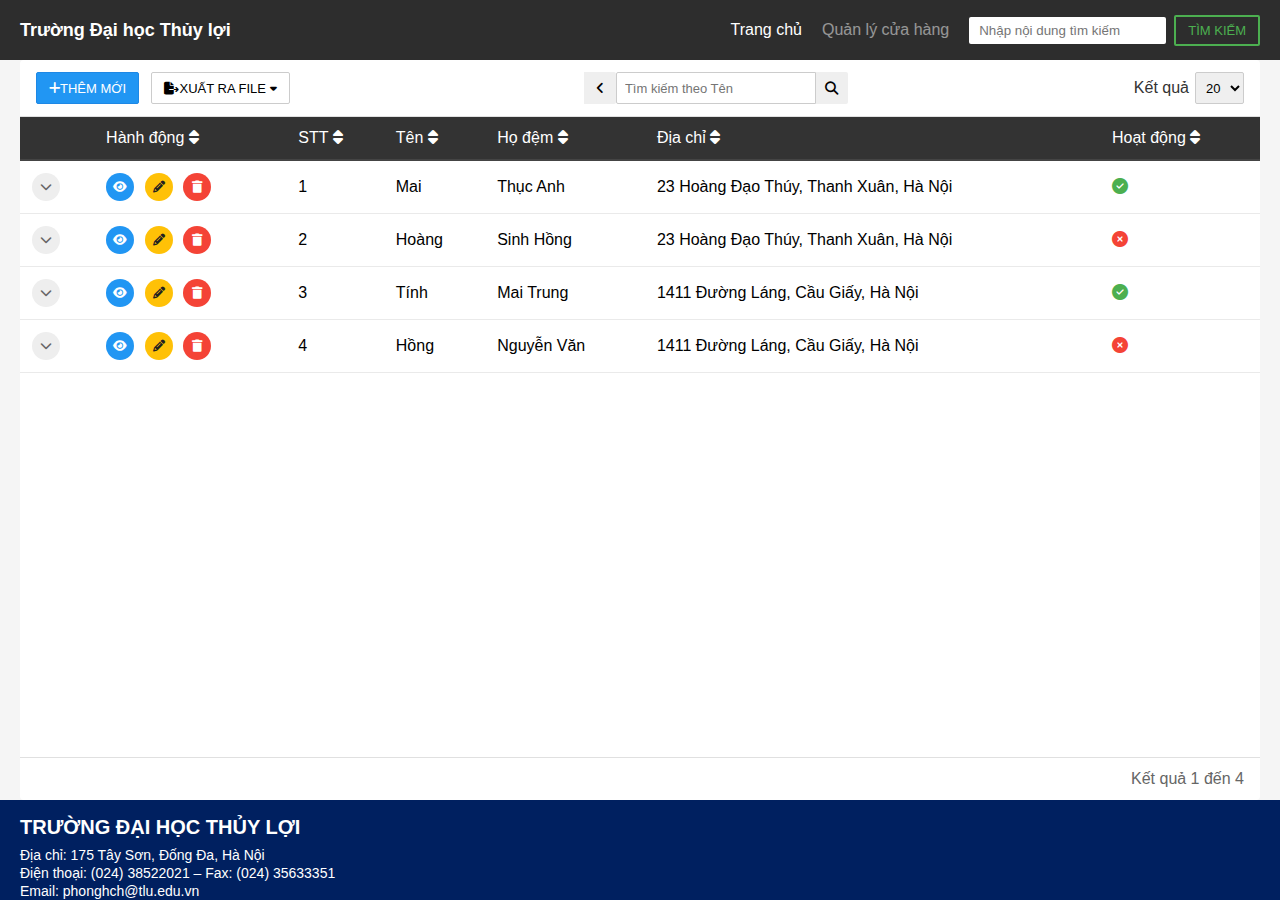
<file: Buoi9/De3/index.html>
<!DOCTYPE html>
<html lang="vi">
<head>
  <meta charset="UTF-8">
  <meta name="viewport" content="width=device-width, initial-scale=1">
  <title>Quản lý Nhân viên</title>
  <link rel="stylesheet" href="https://cdnjs.cloudflare.com/ajax/libs/font-awesome/6.4.0/css/all.min.css">
  <link rel="stylesheet" href="style.css">
</head>
<body>

  <!-- Navbar cố định cao 60px -->
  <nav class="navbar">
    <div class="nav-left">Trường Đại học Thủy lợi</div>
    <div class="nav-right">
      <a href="#">Trang chủ</a>
      <a href="#" class="non-active">Quản lý cửa hàng</a>
      <input type="text" placeholder="Nhập nội dung tìm kiếm">
      <button class="btn nav-search-btn">TÌM KIẾM</button>
    </div>
  </nav>

  <!-- Nội dung chính: bảng -->
  <main class="main-content">
    <div class="table-container">
      <!-- Thanh công cụ -->
      <div class="table-actions">
        <div class="left-actions">
          <button class="btn btn-add">
            <i class="fas fa-plus"></i> THÊM MỚI
          </button>
          <button class="btn btn-export">
            <i class="fas fa-file-export"></i> XUẤT RA FILE <i class="fas fa-caret-down"></i>
          </button>
        </div>
        <div class="center-actions">
          <div class="search-wrapper">
            <button class="btn btn-collapse"><i class="fas fa-angle-left"></i></button>
            <input type="text" placeholder="Tìm kiếm theo Tên">
            <button class="btn btn-search"><i class="fas fa-search"></i></button>
          </div>
        </div>
        <div class="right-actions">
          <span class="result-label">Kết quả</span>
          <select class="result-select">
            <option>10</option>
            <option selected>20</option>
            <option>50</option>
          </select>
        </div>
      </div>

      <!-- Bảng dữ liệu -->
      <div class="table-responsive">
        <table class="custom-table">
          <thead>
            <tr>
              <th></th>
              <th>Hành động <i class="fas fa-sort"></i></th>
              <th>STT <i class="fas fa-sort"></i></th>
              <th>Tên <i class="fas fa-sort"></i></th>
              <th>Họ đệm <i class="fas fa-sort"></i></th>
              <th>Địa chỉ <i class="fas fa-sort"></i></th>
              <th>Hoạt động <i class="fas fa-sort"></i></th>
            </tr>
          </thead>
          <tbody>
            <tr>
              <td><button class="collapse-btn"><i class="fas fa-chevron-down"></i></button></td>
              <td class="action-buttons">
                <button class="action-btn view"><i class="fas fa-eye"></i></button>
                <button class="action-btn edit"><i class="fas fa-pencil-alt"></i></button>
                <button class="action-btn delete"><i class="fas fa-trash"></i></button>
              </td>
              <td>1</td>
              <td>Mai</td>
              <td>Thục Anh</td>
              <td>23 Hoàng Đạo Thúy, Thanh Xuân, Hà Nội</td>
              <td class="status active"><i class="fas fa-check-circle"></i></td>
            </tr>
            <tr>
              <td><button class="collapse-btn"><i class="fas fa-chevron-down"></i></button></td>
              <td class="action-buttons">
                <button class="action-btn view"><i class="fas fa-eye"></i></button>
                <button class="action-btn edit"><i class="fas fa-pencil-alt"></i></button>
                <button class="action-btn delete"><i class="fas fa-trash"></i></button>
              </td>
              <td>2</td>
              <td>Hoàng</td>
              <td>Sinh Hồng</td>
              <td>23 Hoàng Đạo Thúy, Thanh Xuân, Hà Nội</td>
              <td class="status inactive"><i class="fas fa-times-circle"></i></td>
            </tr>
            <tr>
              <td><button class="collapse-btn"><i class="fas fa-chevron-down"></i></button></td>
              <td class="action-buttons">
                <button class="action-btn view"><i class="fas fa-eye"></i></button>
                <button class="action-btn edit"><i class="fas fa-pencil-alt"></i></button>
                <button class="action-btn delete"><i class="fas fa-trash"></i></button>
              </td>
              <td>3</td>
              <td>Tính</td>
              <td>Mai Trung</td>
              <td>1411 Đường Láng, Cầu Giấy, Hà Nội</td>
              <td class="status active"><i class="fas fa-check-circle"></i></td>
            </tr>
            <tr>
              <td><button class="collapse-btn"><i class="fas fa-chevron-down"></i></button></td>
              <td class="action-buttons">
                <button class="action-btn view"><i class="fas fa-eye"></i></button>
                <button class="action-btn edit"><i class="fas fa-pencil-alt"></i></button>
                <button class="action-btn delete"><i class="fas fa-trash"></i></button>
              </td>
              <td>4</td>
              <td>Hồng</td>
              <td>Nguyễn Văn</td>
              <td>1411 Đường Láng, Cầu Giấy, Hà Nội</td>
              <td class="status inactive"><i class="fas fa-times-circle"></i></td>
            </tr>
          </tbody>
        </table>
      </div>

      <!-- Chân bảng -->
      <div class="table-footer">
        Kết quả 1 đến 4
      </div>
    </div>
  </main>

  <!-- Footer cố định cao 100px -->
  <footer>
    <div class="footer-content">
      <h2>TRƯỜNG ĐẠI HỌC THỦY LỢI</h2>
      <div class="contact-info">
        <p>Địa chỉ: 175 Tây Sơn, Đống Đa, Hà Nội</p>
        <p>Điện thoại: (024) 38522021 – Fax: (024) 35633351</p>
        <p>Email: phonghch@tlu.edu.vn</p>
      </div>
    </div>
  </footer>
<!-- Modal Thêm Nhân viên -->
<div id="addModal" class="modal">
  <div class="modal-content">
    <div class="modal-header">
      <h2>Thêm Nhân viên</h2>
      <button class="modal-close">&times;</button>
    </div>
    <div class="modal-body">
      <label for="input-ten">Tên</label>
      <input id="input-ten" type="text" >
      <div class="error-message"></div>

      <label for="input-hodem">Họ đệm</label>
      <input id="input-hodem" type="text" >
      <div class="error-message"></div>

      <label for="input-diachi">Địa chỉ</label>
      <textarea id="input-diachi" rows="3"></textarea>
      <div class="error-message"></div>
    </div>
    <div class="modal-footer">
      <button class="btn-cancel">Hủy</button>
      <button class="btn-submit">Thêm</button>
    </div>
  </div>
</div>


</body>
<!-- Nhúng jQuery trước khi dùng -->
<script src="https://code.jquery.com/jquery-3.6.0.min.js"></script>

<!-- Nhúng jQuery -->
<script src="https://code.jquery.com/jquery-3.6.0.min.js"></script>
<script>
$(document).ready(function() {
  // 1. Hiển thị form khi nhấn "THÊM MỚI"
  $('.btn-add').on('click', function() {
    $('#addModal').addClass('modal--active');
    // Xóa thông báo lỗi và dữ liệu cũ
    $('#addModal .error-message').text('');
    $('#addModal input, #addModal textarea').val('');
    $('#input-ten').focus();
  });
  // 2. Đóng form khi nhấn close hoặc "Hủy"
  $('.modal-close, .btn-cancel').on('click', function() {
    $('#addModal').removeClass('modal--active');
  });
  // 3. Validate khi nhấn "Thêm"
  $('.btn-submit').on('click', function(e) {
    e.preventDefault();
    let isValid = true;
    // Xóa lỗi cũ
    $('#addModal .error-message').text('');
    // Lấy dữ liệu nhập
    let ten = $('#input-ten').val().trim();
    let hodem = $('#input-hodem').val().trim();
    let diachi = $('#input-diachi').val().trim();

    // Kiểm tra Tên
    if (!ten) {
      $('#input-ten').next('.error-message').text('Vui lòng nhập Tên.');
      isValid = false;
    } else if (ten.length > 15) {
      $('#input-ten').next('.error-message').text('Tên không được quá 15 ký tự.');
      isValid = false;
    }

    // Kiểm tra Họ đệm
    if (!hodem) {
      $('#input-hodem').next('.error-message').text('Vui lòng nhập Họ đệm.');
      isValid = false;
    } else if (hodem.length > 20) {
      $('#input-hodem').next('.error-message').text('Họ đệm không được quá 20 ký tự.');
      isValid = false;
    }

    // Kiểm tra Địa chỉ
    if (!diachi) {
      $('#input-diachi').next('.error-message').text('Vui lòng nhập Địa chỉ.');
      isValid = false;
    } else if (diachi.length > 50) {
      $('#input-diachi').next('.error-message').text('Địa chỉ không được quá 50 ký tự.');
      isValid = false;
    }

    if (!isValid) return; // Nếu có lỗi, không thực hiện tiếp

    alert('Thêm thành công!');
    $('#addModal').removeClass('modal--active');
  });

  // 4. Nhấn ESC đóng modal
  $(document).on('keydown', function(e){
    if (e.key === "Escape") $('#addModal').removeClass('modal--active');
  });
});
</script>

</html>
</file>
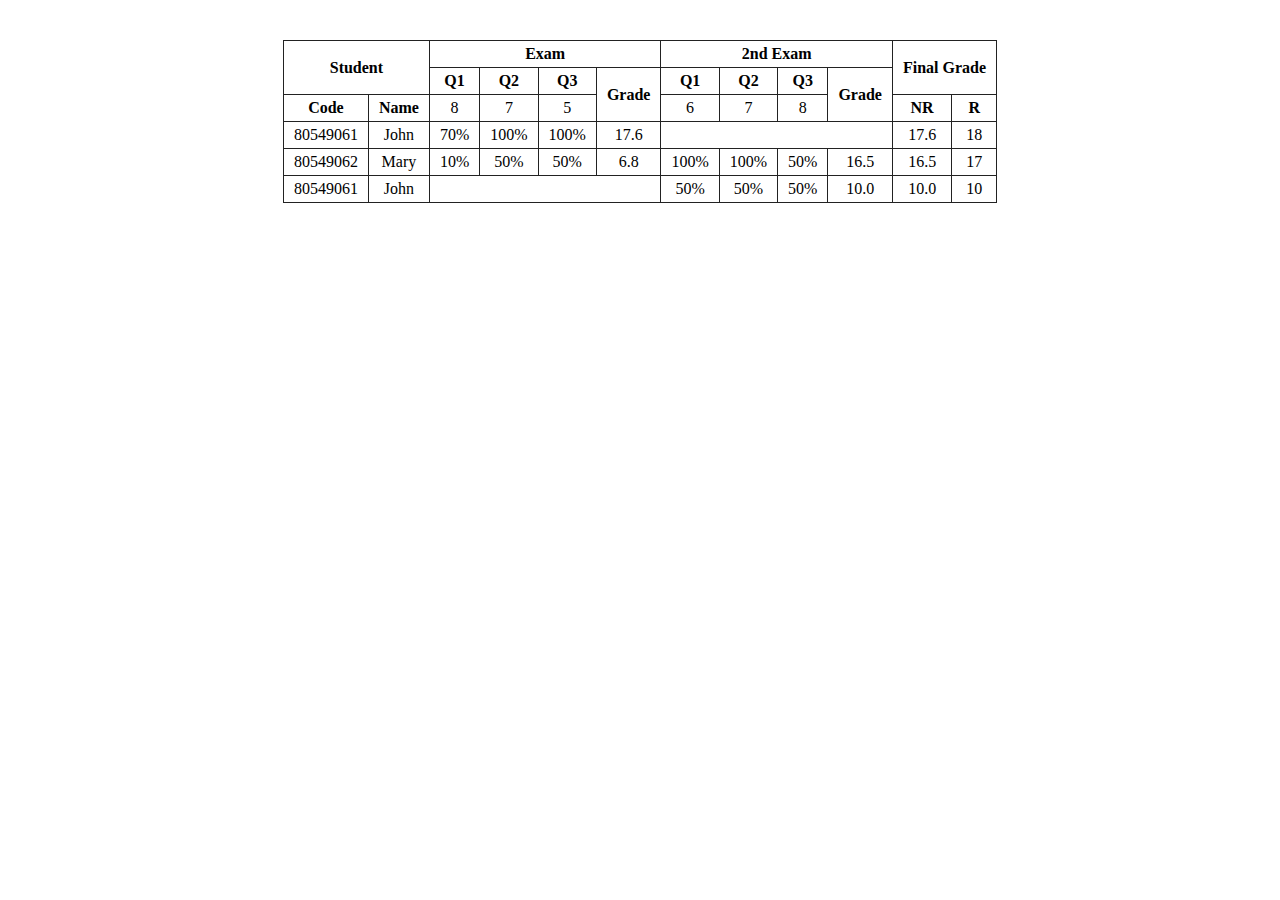
<file: Buoi2/TH1_B3.html>
<!DOCTYPE html>
<html lang="en">
<head>
    <meta charset="UTF-8">
    <title>Bài Tập 03 - HTML Table</title>
    <style>
        table {
            border-collapse: collapse;    
            margin: 40px auto;
        }
        th, td {
            border: 1px solid #222;
            padding: 4px 10px;
            font-size: 16px;
            text-align: center;
        }
        th {
            font-weight: bold;
        }
    </style>
</head>
<body>
 <table>
        <tr>
            <th rowspan="2" colspan="2"> Student</th>
            <th colspan="4"> Exam</th>
            <th colspan="4"> 2nd Exam</th>
            <th rowspan="2" colspan="2"> Final Grade</th>
        </tr>
        <tr>
            <th>Q1</th>
            <th>Q2</th>
            <th>Q3</th>
            <th rowspan="2">Grade</th>
            <th>Q1</th>
            <th>Q2</th>
            <th>Q3</th>
            <th rowspan="2">Grade</th>
           
        </tr>

        </tr>
            <th>Code</th>
            <th>Name</th>
            <td>8</td>
            <td>7</td>
            <td>5</td>
            <td>6</td>
            <td>7</td>
            <td>8</td>
            <th>NR</th>
            <th>R</th>
        </tr>
        <tr>
            <td>80549061</td>
            <td>John</td>
            <td>70%</td>
            <td>100%</td>
            <td>100%</td>
            <td>17.6</td>
            <th colspan="4"></th>
            <td>17.6</td>
            <td>18</td>
        </tr>
        <tr>
            <td>80549062</td>
            <td>Mary</td>
            <td>10%</td>
            <td>50%</td>
            <td>50%</td>
            <td>6.8</td>
            <td>100%</td>
            <td>100%</td>
            <td>50%</td>
            <td>16.5</td>
            <td>16.5</td>
            <td>17</td>
        </tr>
        <tr>
            <td>80549061</td>
            <td>John</td>
            <th colspan="4"></th>
            <td>50%</td>
            <td>50%</td>
            <td>50%</td>
            <td>10.0</td>
            <td>10.0</td>
            <td>10</td>
        </tr>
    </table>
</body>
</html>
</file>
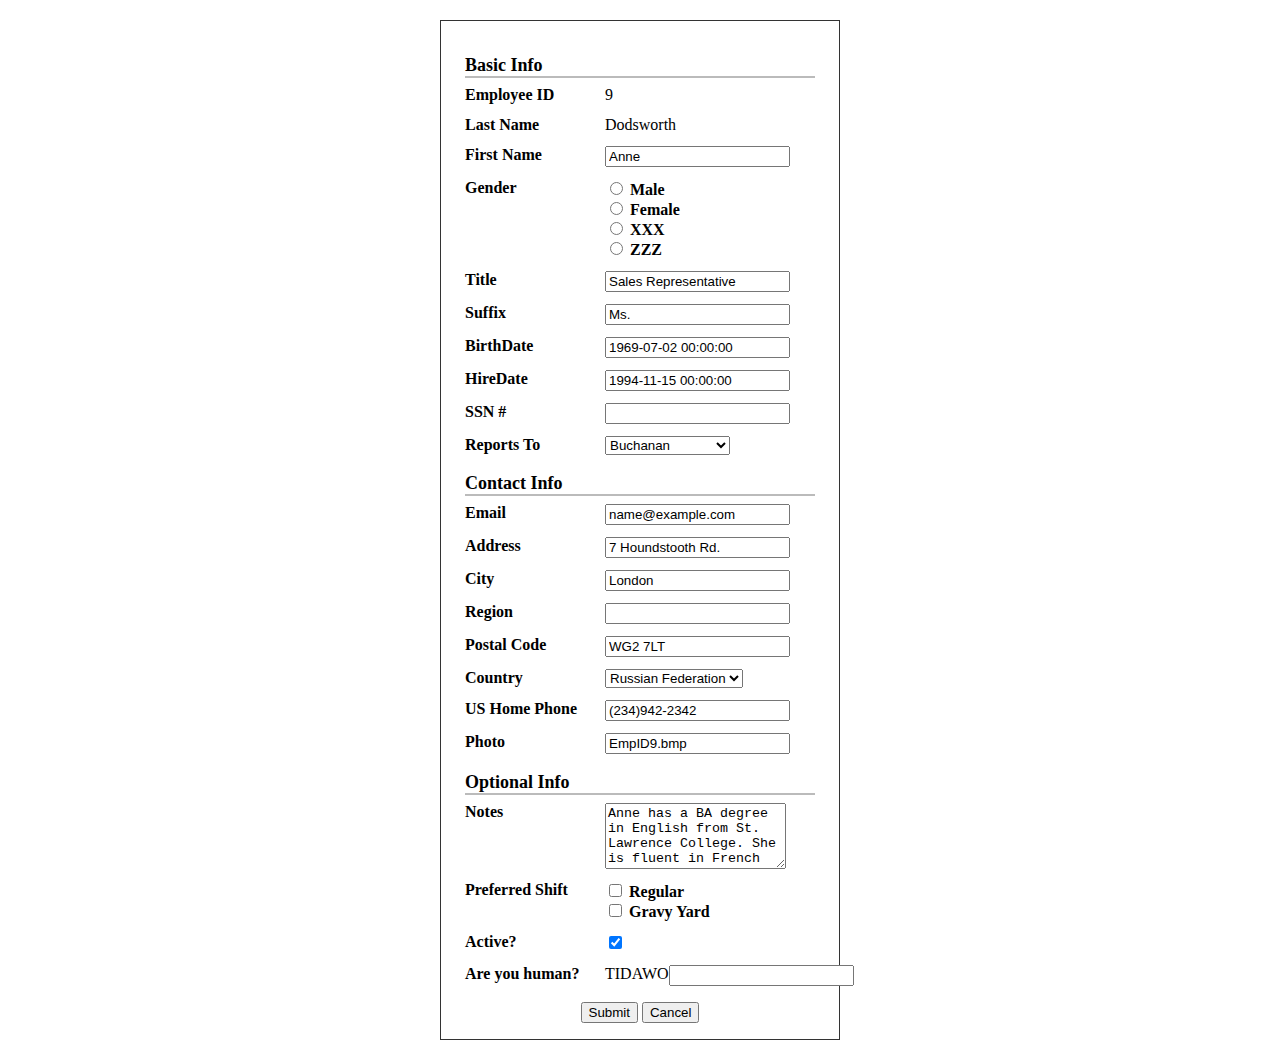
<file: Buoi2/TH1_B4.html>
<!DOCTYPE html>
<html lang="en">
<head>
    <meta charset="UTF-8">
    <title>B4_Employee Form</title>
    <style>
        .form { width: 350px; margin: 20px auto; border: 1px solid #333; padding: 16px 24px; }
        .form-group { 
            margin-bottom: 12px; 
            display: flex;
            align-items: flex-start;
        }
        .form-group label {
            display: inline-block; 
            min-width: 140px; 
            font-weight: bold; 
            vertical-align: top;
        }
        .section-title { 
            font-weight: bold; 
            font-size: 18px; 
            margin: 18px 0 8px 0; 
            border-bottom: 2px solid #bbb; 
            width: 100%;
            display: block;
        }
        .form-actions { 
            text-align: center; 
            margin-top: 16px;
            width: 100%;
        } 
    </style>
</head>
<body>
<div class="form">
    <form>
        <div class="section-title">Basic Info</div>
        <div class="form-group">
            <label>Employee ID</label>
            <span>9</span>
        </div>
        <div class="form-group">
            <label>Last Name</label>
            <span>Dodsworth</span>
        </div>
        <div class="form-group">
            <label for="firstName">First Name</label>
            <input type="text" id="firstName" name="firstName" value="Anne">
        </div>
        <div class="form-group">
            <label>Gender</label>
            <div class="vertical-group">
                <label><input type="radio" name="gender"> Male</label>
                <label><input type="radio" name="gender"> Female</label>
                <label><input type="radio" name="gender"> XXX</label>
                <label><input type="radio" name="gender"> ZZZ</label>
            </div>
        </div>
        <div class="form-group">
            <label for="title">Title</label>
            <input type="text" id="title" name="title" value="Sales Representative">
        </div>
        <div class="form-group">
            <label for="suffix">Suffix</label>
            <input type="text" id="suffix" name="suffix" value="Ms.">
        </div>
        <div class="form-group">
            <label for="birthDate">BirthDate</label>
            <input type="text" id="birthDate" name="birthDate" value="1969-07-02 00:00:00">
        </div>
        <div class="form-group">
            <label for="hireDate">HireDate</label>
            <input type="text" id="hireDate" name="hireDate" value="1994-11-15 00:00:00">
        </div>
        <div class="form-group">
            <label for="ssn">SSN #</label>
            <input type="text" id="ssn" name="ssn">
        </div>
        <div class="form-group">
            <label for="reportsTo">Reports To</label>
            <select id="reportsTo" name="reportsTo">
                <option>Buchanan</option>
                <option>Another Manager</option>
            </select>
        </div>

        <div class="section-title">Contact Info</div>
        <div class="form-group">
            <label for="email">Email</label>
            <input type="email" id="email" name="email" value="name@example.com" readonly>
        </div>
        <div class="form-group">
            <label for="address">Address</label>
            <input type="text" id="address" name="address" value="7 Houndstooth Rd.">
        </div>
        <div class="form-group">
            <label for="city">City</label>
            <input type="text" id="city" name="city" value="London">
        </div>
        <div class="form-group">
            <label for="region">Region</label>
            <input type="text" id="region" name="region">
        </div>
        <div class="form-group">
            <label for="postalCode">Postal Code</label>
            <input type="text" id="postalCode" name="postalCode" value="WG2 7LT">
        </div>
        <div class="form-group">
            <label for="country">Country</label>
            <select id="country" name="country">
                <option>Russian Federation</option>
                <option>United States</option>
                <option>United Kingdom</option>
            </select>
        </div>
        <div class="form-group">
            <label for="usPhone">US Home Phone</label>
            <input type="text" id="usPhone" name="usPhone" value="(234)942-2342">
        </div>
        <div class="form-group">
            <label for="photo">Photo</label>
            <input type="text" id="photo" name="photo" value="EmpID9.bmp">
        </div>

        <div class="section-title">Optional Info</div>
        <div class="form-group">
            <label for="notes">Notes</label>
            <textarea id="notes" name="notes" rows="4">Anne has a BA degree in English from St. Lawrence College. She is fluent in French and German. ZZZ</textarea>
        </div>
        <div class="form-group">
            <label>Preferred Shift</label>
            <div class="vertical-group">
                <label><input type="checkbox" name="shift" value="Regular"> Regular</label>
                <label><input type="checkbox" name="shift" value="Gravy Yard"> Gravy Yard</label>
            </div>
        </div>
        <div class="form-group">
            <label>Active?</label>
            <span class="checkbox-group">
                <input type="checkbox" name="active" checked>
            </span>
        </div>
        <div class="form-group">
            <label>Are you human?</label>
            <span class="captcha-box">TIDAWO</span>
            <input type="text" name="captcha">
        </div>
        <div class="form-actions">
            <button type="submit">Submit</button>
            <button type="button">Cancel</button>
        </div>
    </form>
</div>
</body>
</html>
</file>
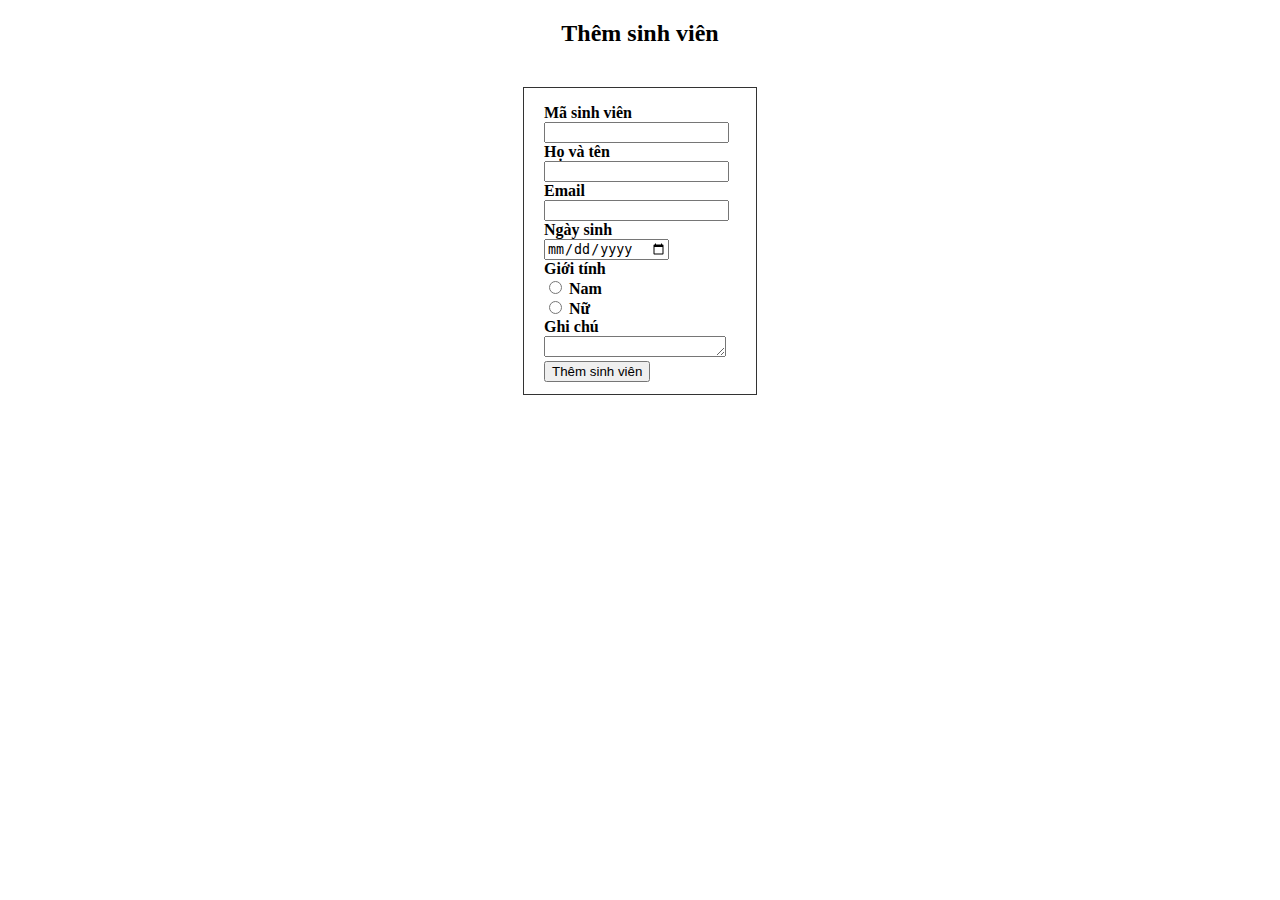
<file: Buoi2/Th1_Tiet5.html>
<!DOCTYPE html>
<html lang="vi">
<head>
    <meta charset="UTF-8">
    <title>Form Thêm Sinh Viên</title>
    <style>
        .form {
            border: 1px solid #333;
            width: 200px;
            margin: 40px auto;
            padding: 16px 12px 12px 20px;
        }
        label {
            display: block;
            font-weight: bold;
        }
        h2 {
            text-align: center;
            margin-bottom: 12px;
        }
    </style>
</head>
<body>
    <h2>Thêm sinh viên</h2>
    <div class="form">
    <form>
        <div class="form-group">
            <label for="maSV">Mã sinh viên</label>
            <input type="text" id="maSV" name="maSV" required>
        </div>
        <div class="form-group">
            <label for="hoTen">Họ và tên</label>
            <input type="text" id="hoTen" name="hoTen" required>
        </div>
        <div class="form-group">
            <label for="email">Email</label>
            <input type="email" id="email" name="email" required>
        </div>
        <div class="form-group">
            <label for="ngaySinh">Ngày sinh</label>
            <input type="date" id="ngaySinh" name="ngaySinh">
        </div>
        <div class="form-group">
            <label>Giới tính</label>
            <div class="radio-group">
                <label><input type="radio" name="gioiTinh" value="Nam"> Nam</label>
                <label><input type="radio" name="gioiTinh" value="Nữ"> Nữ</label>
            </div>
        </div>
        <div class="form-group">
            <label for="ghiChu">Ghi chú</label>
            <textarea id="ghiChu" name="ghiChu" rows="1"></textarea>
        </div>
        <button type="submit">Thêm sinh viên</button>
    </form>
    </div>
</body>
</html>
</file>
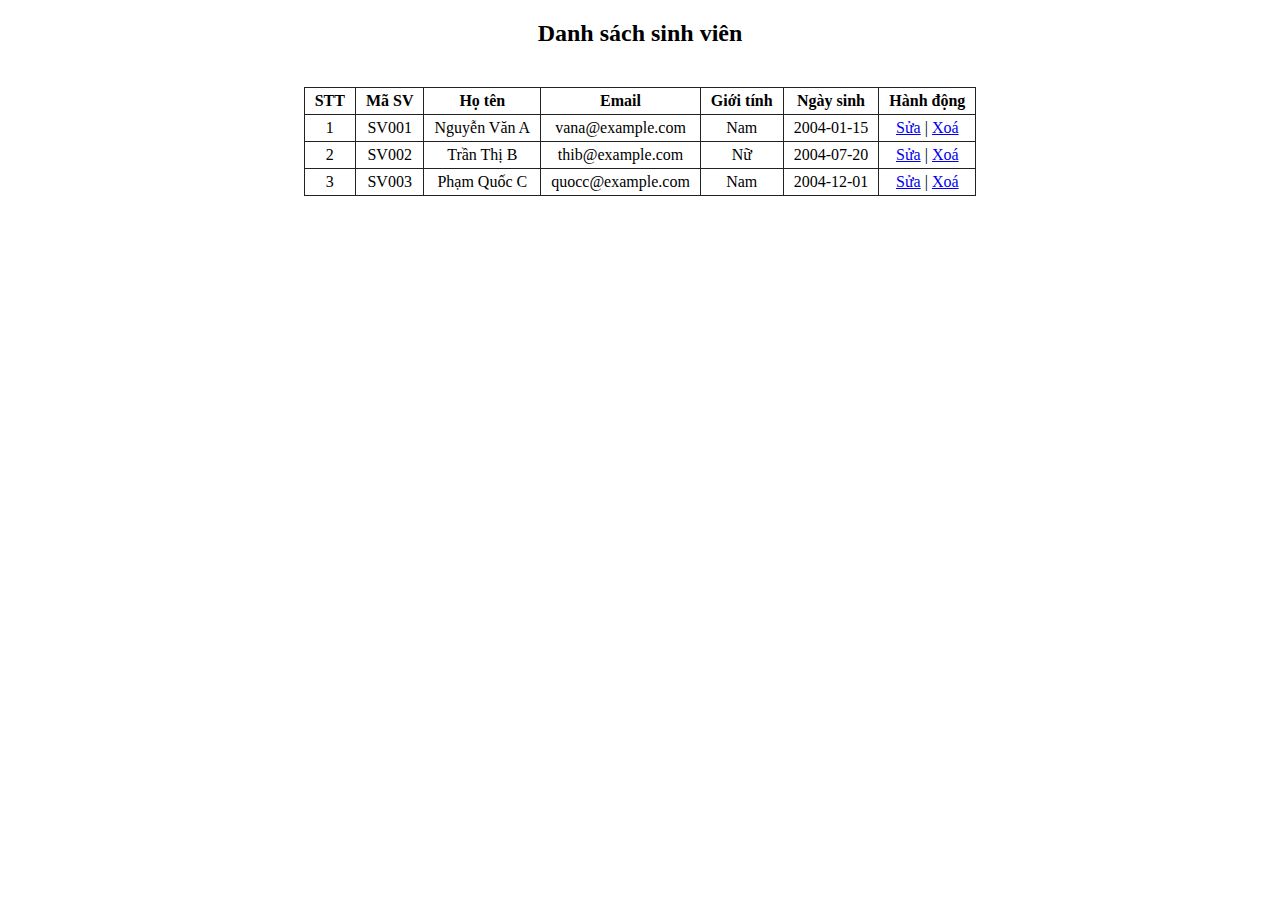
<file: Buoi2/Th1_Tiet6.html>
<!DOCTYPE html>
<html lang="vi">
<head>
    <meta charset="UTF-8">
    <title>Bảng Danh Sách Sinh Viên</title>
    <style>
        h2 {
            text-align: center;
            margin-bottom: 12px;
        }
        table {
            border-collapse: collapse;  
            margin: 40px auto;  
        }
        th, td {
            border: 1px solid #222;
            padding: 4px 10px;
            font-size: 16px;
            text-align: center;
        }
        th {
            font-weight: bold;
        }
    </style>
</head>
<body>
    <h2>Danh sách sinh viên</h2>
    <table>
        <tr>
            <th>STT</th>
            <th>Mã SV</th>
            <th>Họ tên</th>
            <th>Email</th>
            <th>Giới tính</th>
            <th>Ngày sinh</th>
            <th>Hành động</th>
        </tr>
        <tr>
            <td>1</td>
            <td>SV001</td>
            <td>Nguyễn Văn A</td>
            <td>vana@example.com</td>
            <td>Nam</td>
            <td>2004-01-15</td>
            <td>
                <a href="#">Sửa</a> | <a href="#">Xoá</a>
            </td>
        </tr>
        <tr>
            <td>2</td>
            <td>SV002</td>
            <td>Trần Thị B</td>
            <td>thib@example.com</td>
            <td>Nữ</td>
            <td>2004-07-20</td>
            <td>
                <a href="#">Sửa</a> | <a href="#">Xoá</a>
            </td>
        </tr>
        <tr>
            <td>3</td>
            <td>SV003</td>
            <td>Phạm Quốc C</td>
            <td>quocc@example.com</td>
            <td>Nam</td>
            <td>2004-12-01</td>
            <td class="actions">
                <a href="#">Sửa</a> | <a href="#">Xoá</a>
            </td>
        </tr>
    </table>
</body>
</html>
</file>
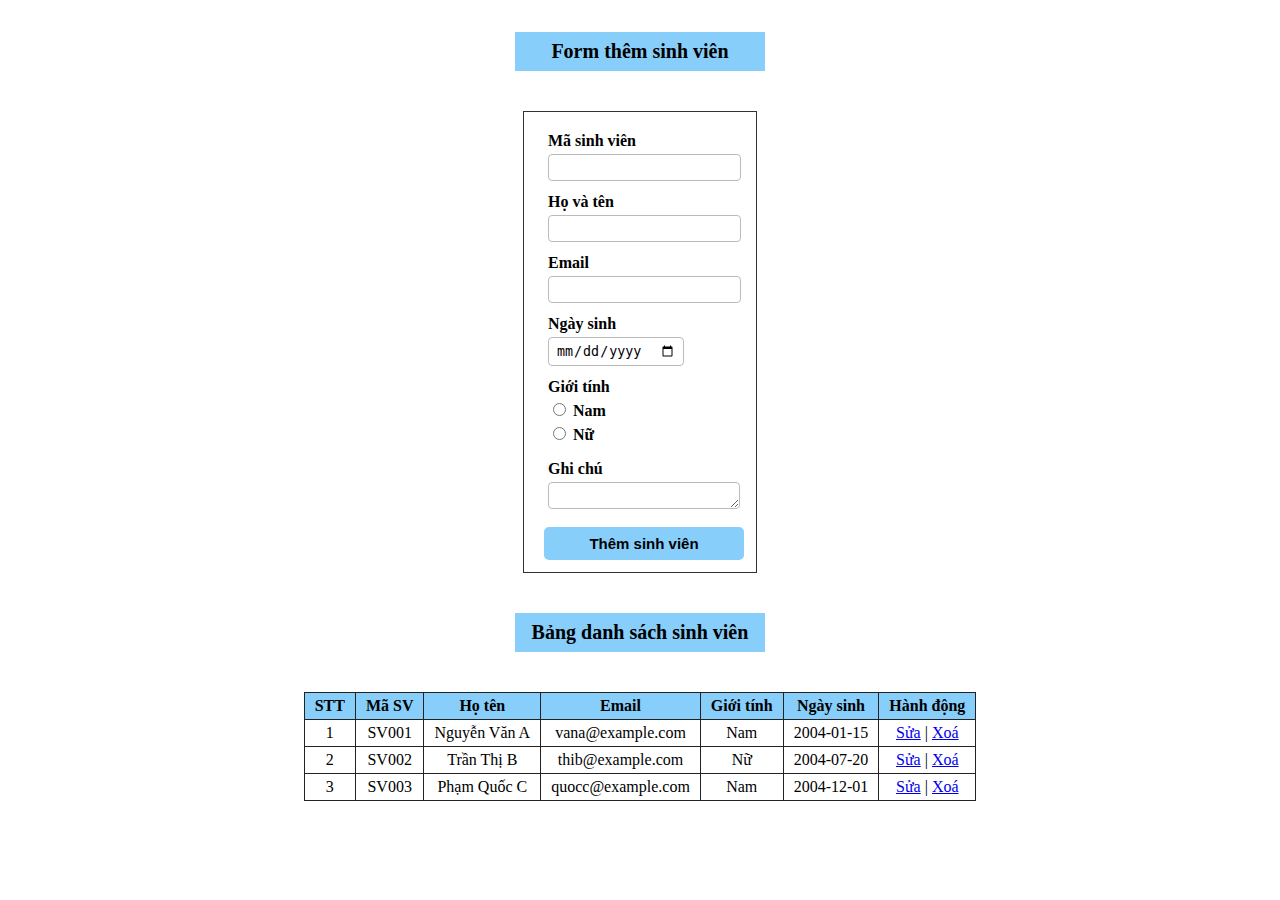
<file: Buoi3/Th_Tiet3.html>
<!DOCTYPE html>
<html lang="vi">
<head>
    <meta charset="UTF-8">
    <title>Form Thêm Sinh Viên</title>
    <style>
        .form {
            border: 1px solid #333;
            width: 200px;
            margin: 40px auto;
            padding: 16px 12px 12px 20px;
        }
        .form-group{    
            padding: 4px;
            margin-bottom: 4px;
        }
        label {
            display: block;
            font-weight: bold;
            margin-bottom: 4px;
        }
        input, textarea {
            padding: 5px 7px;
            border-radius: 4px;
            border: 1px solid #bbb;
        }
        h2 {
            text-align: center;
            margin-bottom: 12px;
            background-color: lightskyblue;
            padding: 8px 0;
            width: 250px;  
            margin: 32px auto ;
            font-size: 20px;
        }
        button {
            background-color:lightskyblue ;
            border: none;
            border-radius: 5px;
            padding: 8px 0;
            width: 100%;
            font-size: 15px;
            font-weight: bold;
            margin-top: 6px;
            cursor: pointer;
        }
        button:hover {
            background-color: blue;
            color: #fff;
        }
                table {
            border-collapse: collapse;  
            margin: 40px auto;  
        }
        th, td {
            border: 1px solid #222;
            padding: 4px 10px;
            font-size: 16px;
            text-align: center;
        }
        th {
            background-color:lightskyblue;
            font-weight: bold;
        }
        .student-row:hover{
            text-decoration: underline;
        }
    </style>
</head>
<body>
    <h2>Form thêm sinh viên</h2>
    <div class="form">
    <form>
        <div class="form-group">
            <label for="maSV">Mã sinh viên</label>
            <input type="text" id="maSV" name="maSV" required>
        </div>
        <div class="form-group">
            <label for="hoTen">Họ và tên</label>
            <input type="text" id="hoTen" name="hoTen" required>
        </div>
        <div class="form-group">
            <label for="email">Email</label>
            <input type="email" id="email" name="email" required>
        </div>
        <div class="form-group">
            <label for="ngaySinh">Ngày sinh</label>
            <input type="date" id="ngaySinh" name="ngaySinh">
        </div>
        <div class="form-group">
            <label>Giới tính</label>
            <div class="radio-group">
                <label><input type="radio" name="gioiTinh" value="Nam"> Nam</label>
                <label><input type="radio" name="gioiTinh" value="Nữ"> Nữ</label>
            </div>
        </div>
        <div class="form-group">
            <label for="ghiChu">Ghi chú</label>
            <textarea id="ghiChu" name="ghiChu" rows="1"></textarea>
        </div>
        <button type="submit">Thêm sinh viên</button>
    </form>
    </div>
    <h2>Bảng danh sách sinh viên</h2>
      <table>
        <tr>
            <th>STT</th>
            <th>Mã SV</th>
            <th>Họ tên</th>
            <th>Email</th>
            <th>Giới tính</th>
            <th>Ngày sinh</th>
            <th>Hành động</th>
        </tr>
        <tr class="student-row">
            <td>1</td>
            <td>SV001</td>
            <td>Nguyễn Văn A</td>
            <td>vana@example.com</td>
            <td>Nam</td>
            <td>2004-01-15</td>
            <td>
                <a href="#">Sửa</a> | <a href="#">Xoá</a>
            </td>
        </tr>
        <tr class="student-row">
            <td>2</td>
            <td>SV002</td>
            <td>Trần Thị B</td>
            <td>thib@example.com</td>
            <td>Nữ</td>
            <td>2004-07-20</td>
            <td>
                <a href="#">Sửa</a> | <a href="#">Xoá</a>
            </td>
        </tr>
        <tr class="student-row">
            <td>3</td>
            <td>SV003</td>
            <td>Phạm Quốc C</td>
            <td>quocc@example.com</td>
            <td>Nam</td>
            <td>2004-12-01</td>
            <td class="actions">
                <a href="#">Sửa</a> | <a href="#">Xoá</a>
            </td>
        </tr>
    </table>
</body>
</html>
</file>
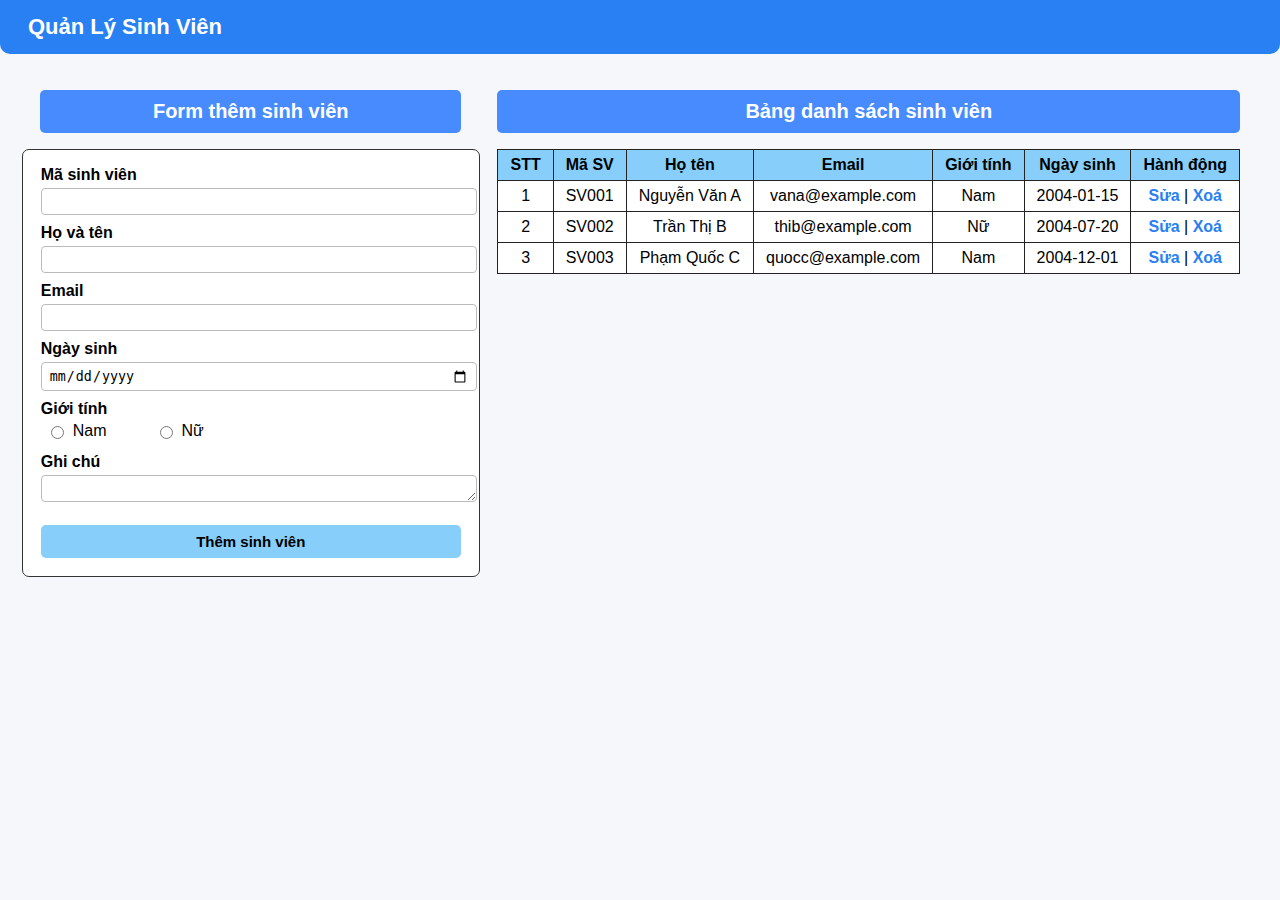
<file: Buoi4/Th_Tiet6.html>
<!DOCTYPE html>
<html lang="vi">
<head>
    <meta charset="UTF-8">
    <title>Form Thêm Sinh Viên</title>
    <meta name="viewport" content="width=device-width, initial-scale=1.0">
    <style>
        body {
            background: #f6f7fb;
            font-family: Arial, sans-serif;
            margin: 0;
        }
        .navbar {
            background: #2980f2;
            color: #fff;
            padding: 14px 28px;
            font-size: 22px;
            font-weight: bold;
            display: flex;
            align-items: center;
            border-radius: 0 0 10px 10px;
        }
        .main-content {
            display: flex;
            gap: 36px;
            justify-content: center;
            align-items: flex-start;
            padding: 36px 0 0 0;
            max-width: 1200px;
            margin: 0 auto;
        }
        .section {
            flex: 1 1 420px;
            display: flex;
            flex-direction: column;
            align-items: center;
        }
        h2 {
            text-align: center;
            margin-bottom: 16px;
            margin-top: 0;
            background-color: #478bff;
            color: #fff;
            padding: 10px 0;
            border-radius: 5px;
            font-size: 20px;
            width: 100%;
        }
        .form {
            border: 1px solid #333;
            width: 100%;
            max-width: 420px;
            padding: 16px 18px 18px 18px;
            border-radius: 7px;
            background: #fff;
        }
        .form-group {
            margin-bottom: 9px;
        }
        label {
            font-weight: bold;
            margin-bottom: 4px;
            display: block;
        }
        input, textarea {
            padding: 5px 7px;
            border-radius: 4px;
            border: 1px solid #bbb;
            width: 100%;
        }
        .radio-group {
            display: flex;
            justify-content: flex-start;
            align-items: center;
            gap: 48px; 
            margin-left: 5px;
            margin-bottom: 7px;
            margin-top: 2px;
        }
        .radio-inline {
            display: flex;
            align-items: center;
            font-weight: normal;
            gap: 6px;
            font-size: 16px;
            cursor: pointer;
        } 
        button {
            background-color: lightskyblue;
            border: none;
            border-radius: 5px;
            padding: 8px 0;
            width: 100%;
            font-size: 15px;
            font-weight: bold;
            margin-top: 10px;
        }
        button:hover {
            background-color: blue;
            color: #fff;
        }
        .table-responsive {
            background: #fff;
            border-radius: 8px;
            width: 100%;
            max-width: 850px;
        }
        table {
            border-collapse: collapse;
            min-width: 650px;
            width: 100%;
        }
        th, td {
            border: 1px solid #222;
            padding: 6px 12px;
            font-size: 16px;
            text-align: center;
            white-space: nowrap;
        }
        th {
            background-color: lightskyblue;
        }
        .student-row:hover {
            background: #d5e9ff;
            text-decoration: underline;
        }
        .actions a {
            color: #2980f2;
            text-decoration: none;
            font-weight: bold;
        }
        .actions a:hover {
            color: #f25f29;
        }
        @media (max-width: 900px) {
            .main-content {
                flex-direction: column;
                gap: 24px;
                padding: 18px 8px 0 8px;
            }
            .section, .form, .table-responsive {
                width: 100%;
                max-width: 100%;
            }
            .table-responsive {
                overflow-x: auto !important;
            }
            table {
                min-width: 600px;
            }
        }
    </style>
</head>
<body>
    <div class="navbar">Quản Lý Sinh Viên</div>
    <div class="main-content">
        <div class="section">
            <h2>Form thêm sinh viên</h2>
            <div class="form">
                <form>
                    <div class="form-group">
                        <label for="maSV">Mã sinh viên</label>
                        <input type="text" id="maSV" name="maSV" required>
                    </div>
                    <div class="form-group">
                        <label for="hoTen">Họ và tên</label>
                        <input type="text" id="hoTen" name="hoTen" required>
                    </div>
                    <div class="form-group">
                        <label for="email">Email</label>
                        <input type="email" id="email" name="email" required>
                    </div>
                    <div class="form-group">
                        <label for="ngaySinh">Ngày sinh</label>
                        <input type="date" id="ngaySinh" name="ngaySinh">
                    </div>
                    <div class="form-group">
                        <label>Giới tính</label>
                        <div class="radio-group">
                            <label class="radio-inline">
                                <input type="radio" id="nam" name="gioiTinh" value="Nam">
                                Nam
                            </label>
                            <label class="radio-inline">
                                <input type="radio" id="nu" name="gioiTinh" value="Nữ">
                                Nữ
                            </label>
                        </div>
                    </div>
                    <div class="form-group">
                        <label for="ghiChu">Ghi chú</label>
                        <textarea id="ghiChu" name="ghiChu" rows="1"></textarea>
                    </div>
                    <button type="submit">Thêm sinh viên</button>
                </form>
            </div>
        </div>
        <div class="section">
            <h2>Bảng danh sách sinh viên</h2>
            <div class="table-responsive">
                <table>
                    <tr>
                        <th>STT</th>
                        <th>Mã SV</th>
                        <th>Họ tên</th>
                        <th>Email</th>
                        <th>Giới tính</th>
                        <th>Ngày sinh</th>
                        <th>Hành động</th>
                    </tr>
                    <tr class="student-row">
                        <td>1</td>
                        <td>SV001</td>
                        <td>Nguyễn Văn A</td>
                        <td>vana@example.com</td>
                        <td>Nam</td>
                        <td>2004-01-15</td>
                        <td class="actions">
                            <a href="#">Sửa</a> | <a href="#">Xoá</a>
                        </td>
                    </tr>
                    <tr class="student-row">
                        <td>2</td>
                        <td>SV002</td>
                        <td>Trần Thị B</td>
                        <td>thib@example.com</td>
                        <td>Nữ</td>
                        <td>2004-07-20</td>
                        <td class="actions">
                            <a href="#">Sửa</a> | <a href="#">Xoá</a>
                        </td>
                    </tr>
                    <tr class="student-row">
                        <td>3</td>
                        <td>SV003</td>
                        <td>Phạm Quốc C</td>
                        <td>quocc@example.com</td>
                        <td>Nam</td>
                        <td>2004-12-01</td>
                        <td class="actions">
                            <a href="#">Sửa</a> | <a href="#">Xoá</a>
                        </td>
                    </tr>
                </table>
            </div>
        </div>
    </div>
</body>
</html>
</file>
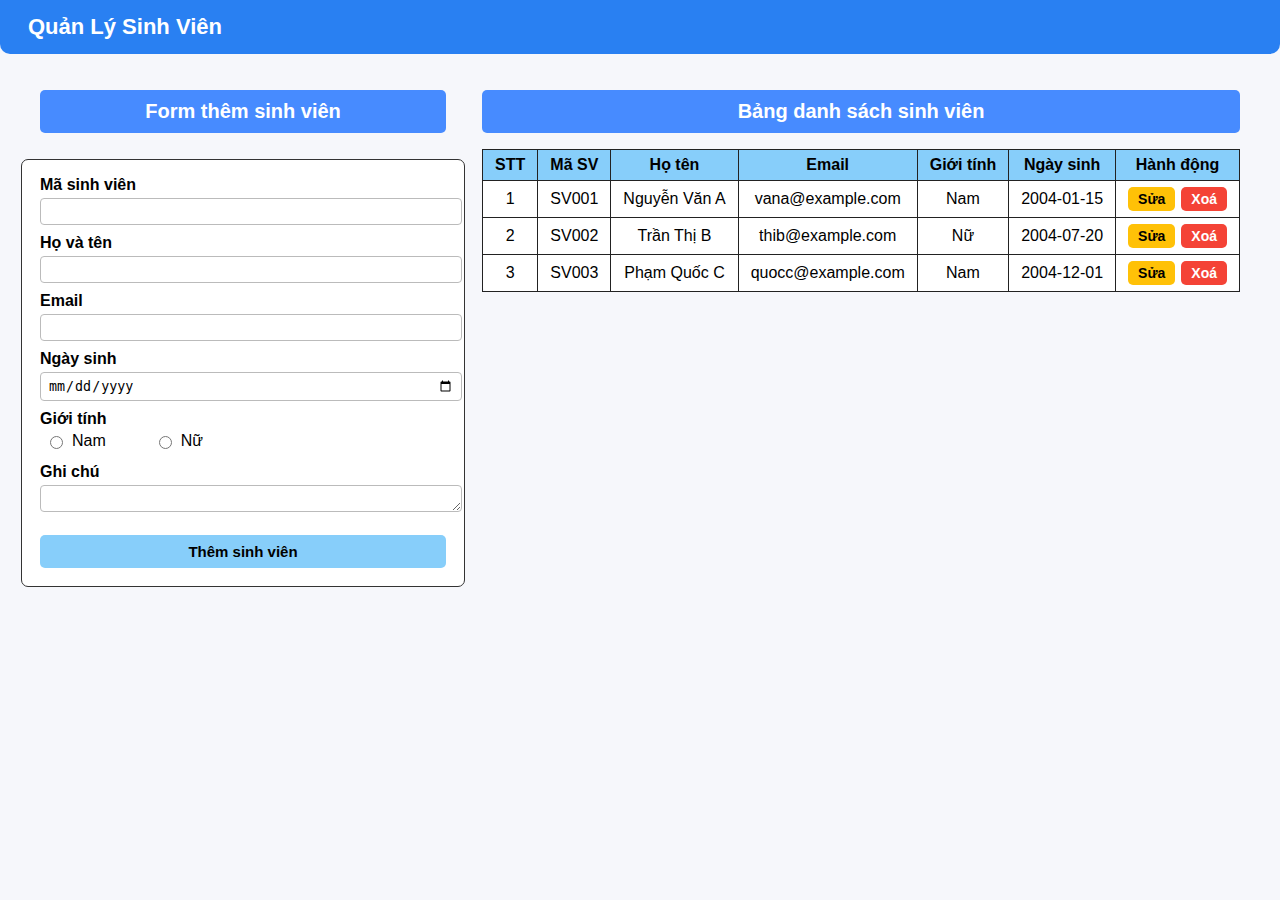
<file: Buoi6+7/TH_JS.html>
<!DOCTYPE html>
<html lang="vi">
<head>
  <meta charset="UTF-8">
  <title>Form Thêm Sinh Viên</title>
  <meta name="viewport" content="width=device-width, initial-scale=1.0">
  <style>
    body {
      background: #f6f7fb;
      font-family: Arial, sans-serif;
      margin: 0;
    }
    .navbar {
      background: #2980f2;
      color: #fff;
      padding: 14px 28px;
      font-size: 22px;
      font-weight: bold;
      display: flex;
      align-items: center;
      border-radius: 0 0 10px 10px;
    }
    .main-content {
      display: flex;
      gap: 36px;
      justify-content: center;
      align-items: flex-start;
      padding: 36px 0 0 0;
      max-width: 1200px;
      margin: 0 auto;
    }
    .section {
      flex: 1 1 420px;
      display: flex;
      flex-direction: column;
      align-items: center;
    }
    h2 {
      text-align: center;
      margin-bottom: 16px;
      margin-top: 0;
      background-color: #478bff;
      color: #fff;
      padding: 10px 0;
      border-radius: 5px;
      font-size: 20px;
      width: 100%;
    }
    .form {
      border: 1px solid #333;
      width: 100%;
      max-width: 420px;
      padding: 16px 18px 18px 18px;
      border-radius: 7px;
      background: #fff;
    }
    .form-group {
      margin-bottom: 9px;
    }
    label {
      font-weight: bold;
      margin-bottom: 4px;
      display: block;
    }
    input, textarea {
      padding: 5px 7px;
      border-radius: 4px;
      border: 1px solid #bbb;
      width: 100%;
    }
    .radio-group {
      display: flex;
      justify-content: flex-start;
      align-items: center;
      gap: 48px;
      margin-left: 5px;
      margin-bottom: 7px;
      margin-top: 2px;
    }
    .radio-inline {
      display: flex;
      align-items: center;
      font-weight: normal;
      gap: 6px;
      font-size: 16px;
      cursor: pointer;
    }
    button {
      background-color: lightskyblue;
      border: none;
      border-radius: 5px;
      padding: 8px 0;
      width: 100%;
      font-size: 15px;
      font-weight: bold;
      margin-top: 10px;
    }
    button:hover {
      background-color: blue;
      color: #fff;
    }
    td, th {
      text-align: center;
    }
    .actions {
      display: flex;
      justify-content: center;
      align-items: center;
      gap: 6px;
      height: 100%;
    }
    .actions button {
      padding: 4px 10px;
      font-size: 14px;
      border-radius: 5px;
      margin: 0;
      width: auto;
    }
    .edit-btn {
      background-color: #ffc107;
      color: #000;
    }
    .edit-btn:hover {
      background-color: #e0a800;
    }
    .delete-btn {
      background-color: #f44336;
      color: #fff;
    }
    .delete-btn:hover {
      background-color: #c62828;
    }
    .table-responsive {
      background: #fff;
      border-radius: 8px;
      width: 100%;
      max-width: 850px;
    }
    table {
      border-collapse: collapse;
      min-width: 650px;
      width: 100%;
    }
    th, td {
      border: 1px solid #222;
      padding: 6px 12px;
      font-size: 16px;
      white-space: nowrap;
    }
    th {
      background-color: lightskyblue;
    }
    .student-row:hover {
      background: #d5e9ff;
      text-decoration: underline;
    }
    @media (max-width: 900px) {
      .main-content {
        flex-direction: column;
        gap: 24px;
        padding: 18px 8px 0 8px;
      }
      .section, .form, .table-responsive {
        width: 100%;
        max-width: 100%;
      }
      .table-responsive {
        overflow-x: auto !important;
      }
      table {
        min-width: 600px;
      }
    }
  </style>
</head>
<body>
  <div class="navbar">Quản Lý Sinh Viên</div>
  <div class="main-content">
    <div class="section">
      <h2>Form thêm sinh viên</h2>
      <div id="thongBao" style="color: green; margin-bottom: 10px;"></div>
      <div class="form">
        <form id="formSinhVien">
          <div class="form-group">
            <label for="maSV">Mã sinh viên</label>
            <input type="text" id="maSV" name="maSV">
          </div>
          <div class="form-group">
            <label for="hoTen">Họ và tên</label>
            <input type="text" id="hoTen" name="hoTen" >
          </div>
          <div class="form-group">
            <label for="email">Email</label>
            <input type="text" id="email" name="email">
          </div>
          <div class="form-group">
            <label for="ngaySinh">Ngày sinh</label>
            <input type="date" id="ngaySinh" name="ngaySinh">
          </div>
          <div class="form-group">
            <label>Giới tính</label>
            <div class="radio-group">
              <label class="radio-inline">
                <input type="radio" id="nam" name="gioiTinh" value="Nam"> Nam
              </label>
              <label class="radio-inline">
                <input type="radio" id="nu" name="gioiTinh" value="Nữ"> Nữ
              </label>
            </div>
          </div>
          <div class="form-group">
            <label for="ghiChu">Ghi chú</label>
            <textarea id="ghiChu" name="ghiChu" rows="1"></textarea>
          </div>
          <button type="submit" id="btnThem">Thêm sinh viên</button>
        </form>
      </div>
    </div>
    <div class="section">
      <h2>Bảng danh sách sinh viên</h2>
      <div class="table-responsive">
        <table id="bangSinhVien">
          <thead>
            <tr>
              <th>STT</th>
              <th>Mã SV</th>
              <th>Họ tên</th>
              <th>Email</th>
              <th>Giới tính</th>
              <th>Ngày sinh</th>
              <th>Hành động</th>
            </tr>
          </thead>
          <tbody>
            <tr class="student-row">
              <td>1</td>
              <td>SV001</td>
              <td>Nguyễn Văn A</td>
              <td>vana@example.com</td>
              <td>Nam</td>
              <td>2004-01-15</td>
              <td>
                <div class="actions">
                  <button class="edit-btn" onclick="suaDong(this)">Sửa</button>
                  <button class="delete-btn" onclick="xoaDong(this)">Xoá</button>
                </div>
              </td>
            </tr>
            <tr class="student-row">
              <td>2</td>
              <td>SV002</td>
              <td>Trần Thị B</td>
              <td>thib@example.com</td>
              <td>Nữ</td>
              <td>2004-07-20</td>
              <td>
                <div class="actions">
                  <button class="edit-btn" onclick="suaDong(this)">Sửa</button>
                  <button class="delete-btn" onclick="xoaDong(this)">Xoá</button>
                </div>
              </td>
            </tr>
            <tr class="student-row">
              <td>3</td>
              <td>SV003</td>
              <td>Phạm Quốc C</td>
              <td>quocc@example.com</td>
              <td>Nam</td>
              <td>2004-12-01</td>
              <td>
                <div class="actions">
                  <button class="edit-btn" onclick="suaDong(this)">Sửa</button>
                  <button class="delete-btn" onclick="xoaDong(this)">Xoá</button>
                </div>
              </td>
            </tr>
          </tbody>
        </table>
      </div>
    </div>
  </div>

<script>
  let selectedRow = null;

 
document.getElementById("btnThem").addEventListener("click", function () {
  const btn = document.getElementById("btnThem");
  if (btn.innerText === "Thêm sinh viên") {
    alert("Đã nhấn nút Thêm");
  } else {
    alert("Đã nhấn nút Cập nhật");
  }
});


  document.getElementById("formSinhVien").addEventListener("submit", function (e) {
    e.preventDefault();

    let maSV = document.getElementById("maSV").value.trim();
    let hoTen = document.getElementById("hoTen").value.trim();
    let email = document.getElementById("email").value.trim();
    let ngaySinh = document.getElementById("ngaySinh").value;
    let gioiTinh = document.querySelector('input[name="gioiTinh"]:checked') ?
      document.querySelector('input[name="gioiTinh"]:checked').value : "";

    if (maSV === "" && hoTen === "" && email === "") {
    alert("Vui lòng nhập đầy đủ thông tin!");
    return;
    }
    if (maSV === "") {
    alert("Mã sinh viên không được để trống!");
    return;
    }
    if (hoTen === "") {
    alert("Họ và tên không được để trống!");
    return;
    }
    if (email === "") {
    alert("Email không được để trống!");
    return;
    }
    let regexEmail = /^\S+@\S+\.\S+$/;
    if (!regexEmail.test(email)) {
      alert("Email không hợp lệ!");
      return;
    }

    if (selectedRow) {
      capNhatSinhVien(maSV, hoTen, email, gioiTinh, ngaySinh);
    } else {
      themSinhVien(maSV, hoTen, email, gioiTinh, ngaySinh);
    }

    document.getElementById("formSinhVien").reset();
  });

  function themSinhVien(maSV, hoTen, email, gioiTinh, ngaySinh) {
    let table = document.getElementById("bangSinhVien").getElementsByTagName("tbody")[0];
    let stt = table.rows.length + 1;
    let newRow = table.insertRow();
    newRow.classList.add("student-row");
    newRow.insertCell(0).innerText = stt;
    newRow.insertCell(1).innerText = maSV;
    newRow.insertCell(2).innerText = hoTen;
    newRow.insertCell(3).innerText = email;
    newRow.insertCell(4).innerText = gioiTinh;
    newRow.insertCell(5).innerText = ngaySinh;
    newRow.insertCell(6).innerHTML = `
      <div class="actions">
        <button class="edit-btn" onclick="suaDong(this)">Sửa</button>
        <button class="delete-btn" onclick="xoaDong(this)">Xoá</button>
      </div>`;
    thongBao("Thêm sinh viên thành công!");
  }

  function suaDong(btn) {
    selectedRow = btn.parentElement.parentElement.parentElement;
    document.getElementById("maSV").value = selectedRow.cells[1].innerText;
    document.getElementById("hoTen").value = selectedRow.cells[2].innerText;
    document.getElementById("email").value = selectedRow.cells[3].innerText;
    document.getElementById("ngaySinh").value = selectedRow.cells[5].innerText;
    let gioiTinh = selectedRow.cells[4].innerText;
    if (gioiTinh === "Nam") document.getElementById("nam").checked = true;
    if (gioiTinh === "Nữ") document.getElementById("nu").checked = true;

    document.getElementById("btnThem").innerText = "Cập nhật";
  }

  function capNhatSinhVien(maSV, hoTen, email, gioiTinh, ngaySinh) {
    if (selectedRow) {
      selectedRow.cells[1].innerText = maSV;
      selectedRow.cells[2].innerText = hoTen;
      selectedRow.cells[3].innerText = email;
      selectedRow.cells[4].innerText = gioiTinh;
      selectedRow.cells[5].innerText = ngaySinh;
      thongBao("Cập nhật thành công!");
      selectedRow = null;
      document.getElementById("btnThem").innerText = "Thêm sinh viên";
    }
  }

  function xoaDong(btn) {
    if (confirm("Bạn có chắc chắn muốn xoá?")) {
      let row = btn.parentElement.parentElement.parentElement;
      row.remove();
      thongBao("Xoá thành công!");
      capNhatLaiSTT();
    }
  }

  function capNhatLaiSTT() {
    let rows = document.querySelectorAll("#bangSinhVien tbody tr");
    rows.forEach((row, index) => {
      row.cells[0].innerText = index + 1;
    });
  }

  function thongBao(msg) {
    const tb = document.getElementById("thongBao");
    tb.innerText = msg;
    setTimeout(() => (tb.innerText = ""), 2500);
  }
</script>

</body>
</html>
</file>
<file: De1/style.css>
body {
  background: #f5f5f5;
  font-family: 'Varela Round', Arial, sans-serif;
  color: #566787;
  margin: 0;
  font-size: 13px;
}


.navbar {
  background: #fff;
  box-shadow: 0 2px 8px rgba(0,0,0,0.04);
  padding: 18px 35px;
  display: flex;
  align-items: center;
  justify-content: space-between;
  border-bottom: 1px solid #e4e4e4;
  width: 100%;
  max-width: 1200px;
  margin: 32px auto 24px auto;
}

/*  */
.navbar-logo {
  font-weight: bold;
  font-size: 22px;
  margin-right: 16px;
  color: #222;
  letter-spacing: 1px;
}
.navbar-link {
  color: #8b8b8b;
  font-size: 15px;
  margin-right: 20px;
}
.navbar-home {
  color: #8b8b8b;
}
.navbar-active {
  color: #222;
  font-weight: bold;
}
.search-form {
  display: flex;
  align-items: center;
}
.search-input {
  height: 32px;
  border: 1px solid #ddd;
  border-radius: 5px;
  padding: 0 8px;
  margin-right: 7px;
  font-size: 15px;
  outline: none;
}
.search-btn {
  background: #fff;
  color: #28a745;
  border: 1px solid #28a745;
  border-radius: 5px;
  font-size: 15px;
  padding: 4px 17px;
  cursor: pointer;
  transition: 0.2s;
}
.search-btn:hover {
  background: #28a745;
  color: #fff;
}

.center-box {
  width: 98%;
  max-width: 1270px;
  margin: 0 auto;
  padding: 0;
}

.table-wrapper {
  background: #fff;
  border-radius: 6px;
  min-width: 1000px;
  padding: 0 35px 25px 35px;
}

.table-title {
  display: flex;
  justify-content: space-between;
  align-items: center;
  background: #435d7d;
  color: #fff;
  border-radius: 3px 3px 0 0;
  margin: 0 -35px 10px -35px;
  padding: 16px 30px;
}
.table-title h2 {
  font-size: 24px;
  margin: 0;
  font-weight: normal;
}
.title-right {
  display: flex;
  gap: 10px;
}
.btn {
  display: flex;
  align-items: center;
  border: none;
  outline: none;
  border-radius: 2px;
  font-size: 13px;
  padding: 7px 14px;
  min-width: 50px;
  cursor: pointer;
  font-weight: 500;
  gap: 6px;
  transition: 0.1s;
}
.btn-success {
  background: #28a745;
  color: #fff;
}
.btn-success:hover { background: #219a3b; }
.btn-danger {
  background: #dc3545;
  color: #fff;
}
.btn-danger:hover { background: #bd2130; }
.employee-table {
  width: 100%;
  border-collapse: collapse;
  margin-top: 10px;
}
.employee-table th, .employee-table td {
  border: 1px solid #e9e9e9;
  padding: 12px 15px;
  vertical-align: middle;
  background: transparent;
  text-align: left;
}
.employee-table th {
  background: #f2f2f2;
  font-weight: bold;
}
.employee-table .edit {
  color: #FFC107;
}
.employee-table .delete {
  color: #F44336;
}
.clearfix {
  display: flex;
  justify-content: space-between;
  align-items: center;
  margin-top: 14px;
}
/*  */
.pagination {
  display: flex;
  gap: 3px;
  list-style: none;
  margin: 0;
  padding: 0;
}
.pagination li a {
  display: block;
  min-width: 30px;
  min-height: 30px;
  line-height: 30px;
  color: #999;
  border-radius: 2px;
  background: transparent;
  text-align: center;
  font-size: 13px;
  text-decoration: none;
  transition: 0.1s;
  padding: 0 8px;
}
.pagination li.active a {
  background: #03A9F4;
  color: #fff;
}


.modal {
  display: none;
  position: fixed;
  z-index: 9999;
  left: 0; top: 0;
  width: 100vw;
  height: 100vh;
  overflow: auto;
  background: rgba(0,0,0,0.2);
  align-items: center;
  justify-content: center;
}
.modal-content {
  background: #fff;
  border-radius: 3px;
  max-width: 420px;
  margin: 80px auto;
  box-shadow: 0 6px 30px 2px rgba(0,0,0,0.12);
  padding: 0;
}

.modal-header {
  display: flex;
  align-items: center;
  justify-content: space-between;
  padding: 22px 28px 15px 28px;
  border-bottom: 1px solid #f0f0f0;
}
.modal-title {
  font-size: 20px;
  margin: 0;
}
.close {
  font-size: 32px;
  font-weight: bold;
  color: #aaa;
  cursor: pointer;
  line-height: 1;
  margin-left: 16px;
}
.close:hover {
  color: #333;
}
.modal-body {
  padding: 18px 28px 10px 28px;
}
.form-group {
  margin-bottom: 18px;
}
.form-group label {
  display: block;
  font-weight: normal;
  margin-bottom: 5px;
  color: #555;
}
.form-control {
  width: 100%;
  border-radius: 2px;
  border: 1px solid #dddddd;
  font-size: 15px;
  padding: 7px 9px;
  box-sizing: border-box;
  outline: none;
  background: #fafbfc;
  transition: border-color 0.15s;
}
.form-control:focus {
  border-color: #03A9F4;
}
.modal-footer {
  background: #ecf0f1;
  border-radius: 0 0 3px 3px;
  display: flex;
  justify-content: flex-end;
  padding: 18px 28px;
  gap: 10px;
}
.btn-secondary {
  background: #888;
  color: #fff;
}
.btn-secondary:hover {
  background: #222;
}
.text-danger {
  color: #d6332b !important;
}
</file>
<file: De2/style.css>
html, body { height: 100%; margin: 0; padding: 0; font-family: Arial, sans-serif; }
body { min-height: 100vh; display: flex; flex-direction: column; background: #f5f5f5; }

/* Navbar */
.navbar-custom {
  width: 100vw;
  background: #23272b;
  color: #fff;
  display: flex;
  align-items: center;
  justify-content: space-between;
  height: 40px;
  padding: 0 16px;  /* hoặc 24px nếu muốn */
  box-sizing: border-box;
  /* Không card, không bo góc, không shadow */
}

.navbar-brand-custom {
  font-weight: bold;
  font-size: 15px;
  letter-spacing: 0.5px;
  white-space: nowrap;
}

.navbar-links {
  display: flex;
  align-items: center;
  gap: 12px;
}

.navbar-links a {
  color: #fff;
  text-decoration: none;
  font-size: 14px;
  margin-right: 6px;
}
.navbar-links a:hover { text-decoration: underline; }

.navbar-search {
  display: flex;
  align-items: center;
  gap: 4px;
}

.navbar-search input {
  padding: 2px 8px;
  border-radius: 2px;
  border: 1px solid #ccc;
  font-size: 13px;
  height: 24px;
  outline: none;
}

.navbar-search button {
  padding: 2px 11px;
  background: #188141;
  color: #fff;
  border: none;
  border-radius: 2px;
  font-size: 13px;
  margin-left: 3px;
  height: 24px;
  cursor: pointer;
}

/* Container */
.custom-container {
  max-width: 1520px;
  margin: 46px auto 46px auto;  /* Cách đều trên/dưới: 44px */
  padding: 0 24px;
  background: #fff;
  border-radius: 8px;
  box-shadow: 0 4px 18px 0 rgba(31,36,50,0.07);
}



/* Control bar */
.control-bar2 {
  display: flex;
  align-items: center;
  justify-content: space-between;
  margin-bottom: 10px;
  gap: 10px;
  flex-wrap: wrap;
  width: 100%;
}
.control-bar2-left, .control-bar2-right { display: flex; align-items: center; gap: 6px; }
.control-bar2-center {
  flex: 1 1 0%;
  display: flex;
  justify-content: center;
}
.control-bar2-right label { margin-bottom: 0; font-size: 15px; color: #222; margin-right: 3px; }
.control-bar2-right select { min-width: 56px; border-radius: 4px; padding: 3px 7px; border: 1px solid #ccc; }

/* Buttons */
.btn-primary {
  color: #fff;
  background: #0068ff;
  border: none;
  font-weight: bold;
  border-radius: 4px;
  padding: 6px 19px;
  font-size: 15px;
  cursor: pointer;
  transition: background 0.2s;
}
.btn-primary:hover { background: #0051c7; }
.btn-light {
  background: #fff;
  color: #0068ff;
  border: 1.5px solid #0068ff;
  border-radius: 4px;
  padding: 6px 15px;
  font-size: 15px;
  margin-left: 4px;
  cursor: pointer;
  transition: background 0.2s, color 0.2s;
}
.btn-light:hover { background: #eaf3ff; color: #004ea8; }
.btn-danger {
  color: #fff; background: #dc3545; border: none; font-weight: bold;
  font-size: 15px; border-radius: 4px; padding: 6px 20px;
  margin: 18px 0 0 0; cursor: pointer; display: inline-flex; align-items: center; gap: 5px;
}
.btn-search-main {
  background: #0068ff;
  border: none;
  color: #fff;
  border-radius: 4px;
  font-size: 17px;
  height: 28px;
  width: 34px;
  display: flex;
  align-items: center;
  justify-content: center;
  margin-left: 0;
}
.btn-angle { background:transparent; color:#666; border:none; padding: 0 4px; font-size: 18px; }
.btn-link {
  background: none; border: none; color: #3b4252; font-size: 1.1rem; cursor: pointer;
}
.btn-success {
  background: #28a745; color: #fff; border: none; border-radius: 4px; padding: 7px 28px; font-size: 1.1rem; cursor: pointer;
}
.btn-success:hover { background: #218838; }

/* Table */
.table-responsive, .table-custom {
  min-width: 1500px;  /* hoặc 1500px hoặc bằng max-width custom-container */
  width: 100% ;
}

.table-custom th, .table-custom td {
  border: 1px solid #e1e1e1;
  padding: 8px 12px;
  text-align: center;
  vertical-align: middle;
  font-size: 15px;
}
.table-custom th {
  background: #f5f5f5;
  color: #242424;
  font-weight: bold;
}
.action-col { min-width: 142px !important; max-width: 142px; width: 142px; }
.action-buttons { display: flex; align-items: center; justify-content: center; gap: 8px; }
.action-btn {
  border: none; border-radius: 50%; width: 32px; height: 32px; color: #fff;
  display: flex; align-items: center; justify-content: center; font-size: 17px;
  transition: box-shadow 0.2s; cursor: pointer;
}
.action-btn.edit { background: #ffc107; color: #222;}
.action-btn.view { background: #28a745; }
.action-btn.delete { background: #dc3545; }
.btn-x-table {
  color: #fff; background: #dc3545; border: none; font-weight: bold;
  font-size: 20px; border-radius: 4px; width: 28px; height: 28px;
  text-align: center; line-height: 22px; padding: 0; cursor: pointer;
  margin: 0 auto; display: flex; align-items: center; justify-content: center;
}

/* Pagination + info trên 1 dòng, căn 2 bên */
.pagination-row {
  display: flex;
  align-items: center;
  justify-content: space-between;
  margin-top: 14px;
  padding: 0 6px 0 0;
  min-height: 38px;
}
.pagination-left {
  display: flex;
  align-items: center;
  gap: 6px;
}
.pagination {
  display: inline-flex;
  list-style: none;
  padding-left: 8px;
  margin: 0;
}
.pagination li { margin: 0 2px; }
.pagination li a {
  display: block; min-width: 32px; height: 32px;
  background: #f8f8f8; color: #0068ff; border-radius: 4px;
  text-align: center; line-height: 32px; font-size: 15px; text-decoration: none;
  transition: background 0.2s;
}
.pagination li.active a, .pagination li a:hover { background: #0068ff; color: #fff; }
.pagination-info {
  color: #5f6f86; font-size: 15px; min-width: 180px;
  text-align: right;
  font-weight: 500;
}

/* Điều khiển, căn giữa form tìm kiếm */
.search-inline-form2 {
  display: flex; 
  align-items: center; 
  background: #f6f7fb; 
  border: 1px solid #ccc; 
  border-radius: 4px;
  padding: 0 2px;
  box-shadow: none;
  gap: 0;
  height: 36px;
  margin: 0 auto;
}
.search-inline-form2 input { 
  border: none; 
  background: transparent; 
  outline: none; 
  box-shadow: none; 
  font-size: 15px; 
  width: 140px;
  padding: 0 6px;
}

/* -------- Modal Add Transaction -------- */
.modal-add-transaction {
  display: none;
  position: fixed;
  z-index: 10000;
  left: 0; top: 0; width: 100vw; height: 100vh;
  background: rgba(31,36,50,0.14);
  align-items: center; justify-content: center;
}

/* Modal box */
.modal-content-add {
  background: #fff;
  border-radius: 8px;
  min-width: 420px;
  max-width: 95vw;
  box-shadow: 0 2px 18px 0 rgba(31,36,50,0.11);
  animation: fadeInModal 0.2s;
  padding: 0;
  border: 1px solid #d0d5dd;
}
@keyframes fadeInModal { from {transform: scale(0.96);} to {transform: scale(1);} }

.modal-header-add {
  display: flex; align-items: center; justify-content: space-between;
  border-bottom: 1px solid #e4e6ec;
  padding: 26px 30px 10px 30px;
}
.modal-title-add {
  font-size: 32px;
  color: #697695;
  font-weight: 500;
}
.modal-close-add {
  font-size: 32px;
  color: #8d939f;
  background: none;
  border: none;
  cursor: pointer;
  margin-left: 16px;
  margin-top: 2px;
  line-height: 1;
}
.modal-form-add {
  display: flex;
  flex-direction: column;
  gap: 19px;
  padding: 22px 30px 0 30px;
}
.modal-form-add label {
  color: #697695;
  font-size: 19px;
  margin-bottom: 7px;
  margin-top: 10px;
}
.modal-form-add input {
  border: 1px solid #e1e5ee;
  border-radius: 4px;
  font-size: 18px;
  padding: 10px;
  background: #fff;
  margin-bottom: 7px;
}
.modal-footer-add {
  width: 100%;
  display: flex;
  justify-content: flex-end;
  align-items: center;
  gap: 18px;
  background: #f4f6f8;
  border-top: 1px solid #e4e6ec;
  padding: 28px 32px 28px 32px; /* Padding trái phải bằng phần header và body */
  box-sizing: border-box;

}

/* Nút hủy & thêm sát lề phải */
.btn-cancel {
  background: none;
  border: none;
  color: #232323;
  font-size: 23px;
  padding: 10px 36px;
  border-radius: 4px;
  cursor: pointer;
  font-family: inherit;
  font-weight: 400;
  margin-left: 0;  /* bỏ margin */
  margin-right: 0; /* bỏ margin */
}
.btn-cancel:hover {
  background: #ececec;
}
.btn-green {
  background: #1abc4a;
  color: #fff;
  border: none;
  border-radius: 4px;
  font-size: 23px;
  padding: 10px 46px;
  cursor: pointer;
  font-family: inherit;
  font-weight: 400;
  margin-left: 0;  /* bỏ margin */
  margin-right: 0; /* bỏ margin */
  transition: background 0.13s;
}
.btn-green:hover { background: #16963c; }



/* Footer */
.footer {
  background: #03257e; color: #fff; text-align: left; width: 100vw; min-height: 100px; margin-top: auto;
}
.footer-content {
  max-width: 1520px; margin: 0 auto;
  padding-top: 28px; padding-bottom: 18px; padding-left: 188px;
}
.footer a { color: #fff; text-decoration: underline; }
</file>
<file: Buoi9/De1/style.css>
body {
  background: #f5f5f5;
  font-family: 'Varela Round', Arial, sans-serif;
  color: #566787;
  margin: 0;
  font-size: 13px;
}


.navbar {
  background: #fff;
  box-shadow: 0 2px 8px rgba(0,0,0,0.04);
  padding: 18px 35px;
  display: flex;
  align-items: center;
  justify-content: space-between;
  border-bottom: 1px solid #e4e4e4;
  width: 100%;
  max-width: 1200px;
  margin: 32px auto 24px auto;
}

/*  */
.navbar-logo {
  font-weight: bold;
  font-size: 22px;
  margin-right: 16px;
  color: #222;
  letter-spacing: 1px;
}
.navbar-link {
  color: #8b8b8b;
  font-size: 15px;
  margin-right: 20px;
}
.navbar-home {
  color: #8b8b8b;
}
.navbar-active {
  color: #222;
  font-weight: bold;
}
.search-form {
  display: flex;
  align-items: center;
}
.search-input {
  height: 32px;
  border: 1px solid #ddd;
  border-radius: 5px;
  padding: 0 8px;
  margin-right: 7px;
  font-size: 15px;
  outline: none;
}
.search-btn {
  background: #fff;
  color: #28a745;
  border: 1px solid #28a745;
  border-radius: 5px;
  font-size: 15px;
  padding: 4px 17px;
  cursor: pointer;
  transition: 0.2s;
}
.search-btn:hover {
  background: #28a745;
  color: #fff;
}

.center-box {
  width: 98%;
  max-width: 1270px;
  margin: 0 auto;
  padding: 0;
}

.table-wrapper {
  background: #fff;
  border-radius: 6px;
  min-width: 1000px;
  padding: 0 35px 25px 35px;
}

.table-title {
  display: flex;
  justify-content: space-between;
  align-items: center;
  background: #435d7d;
  color: #fff;
  border-radius: 3px 3px 0 0;
  margin: 0 -35px 10px -35px;
  padding: 16px 30px;
}
.table-title h2 {
  font-size: 24px;
  margin: 0;
  font-weight: normal;
}
.title-right {
  display: flex;
  gap: 10px;
}
.btn {
  display: flex;
  align-items: center;
  border: none;
  outline: none;
  border-radius: 2px;
  font-size: 13px;
  padding: 7px 14px;
  min-width: 50px;
  cursor: pointer;
  font-weight: 500;
  gap: 6px;
  transition: 0.1s;
}
.btn-success {
  background: #28a745;
  color: #fff;
}
.btn-success:hover { background: #219a3b; }
.btn-danger {
  background: #dc3545;
  color: #fff;
}
.btn-danger:hover { background: #bd2130; }
.employee-table {
  width: 100%;
  border-collapse: collapse;
  margin-top: 10px;
}
.employee-table th, .employee-table td {
  border: 1px solid #e9e9e9;
  padding: 12px 15px;
  vertical-align: middle;
  background: transparent;
  text-align: left;
}
.employee-table th {
  background: #f2f2f2;
  font-weight: bold;
}
.employee-table .edit {
  color: #FFC107;
}
.employee-table .delete {
  color: #F44336;
}
.clearfix {
  display: flex;
  justify-content: space-between;
  align-items: center;
  margin-top: 14px;
}
/*  */
.pagination {
  display: flex;
  gap: 3px;
  list-style: none;
  margin: 0;
  padding: 0;
}
.pagination li a {
  display: block;
  min-width: 30px;
  min-height: 30px;
  line-height: 30px;
  color: #999;
  border-radius: 2px;
  background: transparent;
  text-align: center;
  font-size: 13px;
  text-decoration: none;
  transition: 0.1s;
  padding: 0 8px;
}
.pagination li.active a {
  background: #03A9F4;
  color: #fff;
}


.modal {
  display: none;
  position: fixed;
  z-index: 9999;
  left: 0; top: 0;
  width: 100vw;
  height: 100vh;
  overflow: auto;
  background: rgba(0,0,0,0.2);
  align-items: center;
  justify-content: center;
}
.modal-content {
  background: #fff;
  border-radius: 3px;
  max-width: 420px;
  margin: 80px auto;
  box-shadow: 0 6px 30px 2px rgba(0,0,0,0.12);
  padding: 0;
}

.modal-header {
  display: flex;
  align-items: center;
  justify-content: space-between;
  padding: 22px 28px 15px 28px;
  border-bottom: 1px solid #f0f0f0;
}
.modal-title {
  font-size: 20px;
  margin: 0;
}
.close {
  font-size: 32px;
  font-weight: bold;
  color: #aaa;
  cursor: pointer;
  line-height: 1;
  margin-left: 16px;
}
.close:hover {
  color: #333;
}
.modal-body {
  padding: 18px 28px 10px 28px;
}
.form-group {
  margin-bottom: 18px;
}
.form-group label {
  display: block;
  font-weight: normal;
  margin-bottom: 5px;
  color: #555;
}
.form-control {
  width: 100%;
  border-radius: 2px;
  border: 1px solid #dddddd;
  font-size: 15px;
  padding: 7px 9px;
  box-sizing: border-box;
  outline: none;
  background: #fafbfc;
  transition: border-color 0.15s;
}
.form-control:focus {
  border-color: #03A9F4;
}
.modal-footer {
  background: #ecf0f1;
  border-radius: 0 0 3px 3px;
  display: flex;
  justify-content: flex-end;
  padding: 18px 28px;
  gap: 10px;
}
.btn-secondary {
  background: #888;
  color: #fff;
}
.btn-secondary:hover {
  background: #222;
}
.text-danger {
  color: #d6332b !important;
}
</file>
<file: Buoi9/De2/style.css>
/* ============ RESET ============ */
* {
  box-sizing: border-box;
  margin: 0;
  padding: 0;
}
html, body {
  height: 100%;
}
body {
  font-family: Arial, sans-serif;
  background: #f5f5f5;
  min-height: 100vh;
  position: relative;
}

/* ============ NAVBAR ============ */
.navbar {
  position: fixed;
  top: 0; left: 0; right: 0;
  height: 60px;
  background: #2d2d2d;
  color: #fff;
  display: flex;
  align-items: center;
  padding: 0 20px;
  z-index: 10;
}
.nav-left { font-size: 18px; font-weight: bold; }
.nav-right {
  margin-left: auto;
  display: flex;
  align-items: center;
}
.nav-right a {
  color: #fff;
  margin-right: 20px;
  text-decoration: none;
}
.nav-right .non-active { opacity: 0.5; }
.nav-right input {
  padding: 6px 10px;
  border: none;
  border-radius: 2px;
  margin-right: 8px;
}
.btn.nav-search-btn {
  background: transparent;
  border: 2px solid #4caf50;
  color: #4caf50;
  padding: 6px 12px;
  border-radius: 2px;
  cursor: pointer;
  font-size: 13px;
}

/* ============ TABLE & ACTIONS ============ */
.table-container {
  position: absolute;
  top: 60px; bottom: 100px; left: 20px; right: 20px;
  background: #fff;
  border-radius: 4px;
  display: flex;
  flex-direction: column;
  overflow: hidden;
}
.table-actions {
  display: flex;
  align-items: center;
  padding: 12px 16px;
  border-bottom: 1px solid #e0e0e0;
}
.left-actions .btn {
  display: inline-flex;
  align-items: center;
  justify-content: center;
  height: 32px;
  padding: 0 12px;
  font-size: 13px;
  background: #fff;
  border: 1px solid #ccc;
  border-radius: 2px;
  margin-right: 8px;
  cursor: pointer;
}
.left-actions .btn-add {
  background: #2196F3;
  border-color: #1E88E5;
  color: #fff;
}
.left-actions .btn-export i.fa-caret-down {
  margin-left: 4px; font-size: 11px;
}
.center-actions { flex: 1; display: flex; justify-content: center; }
.search-wrapper {
  display: flex;
}
 .btn-collapse {
  width: 32px;
  border: none;
  border-radius: 0 2px 2px 0;
}

.search-wrapper input,
.result-select {
  height: 32px;
  font-size: 13px;
  border: 1px solid #ccc;
  padding: 0 8px;
}

.search-wrapper .btn-search {
  width: 32px;
  border: none;
  border-radius: 0 2px 2px 0;
}
.right-actions {
  display: flex;
  align-items: center;
}
.result-label {
  margin-right: 6px;
  color: #333;
}
.result-select {
  padding: 0 6px;
}

/* ============ TABLE ============ */
.table-responsive {
  flex: 1;
  overflow: auto;
}
.custom-table {
  width: 100%;
  border-collapse: collapse;
}
.custom-table thead {
  background: #333;
}
.custom-table thead th {
  padding: 12px;
  color: #fff;
  font-weight: 500;
  text-align: left;
  border-bottom: 2px solid #444;
}
.custom-table td {
  padding: 12px;
  border-bottom: 1px solid #eaeaea;
  vertical-align: middle;
}

/* 1. Ẩn collapse cũ */
.custom-table .collapse-btn { display: none; }

/* 2. Nút “×” xóa */
.delete-row,
.custom-table .delete-row {
  text-align: center;
  width: 40px;
}
.btn-delete-row {
  background: transparent;
  border: none;
  font-size: 18px;
  color: #666;
  cursor: pointer;
}

/* Các nút hành động */
.collapse-btn,
.action-buttons .action-btn {
  width: 28px; height: 28px;
  display: inline-flex;
  align-items: center;
  justify-content: center;
  border: none;
  border-radius: 50%;
}
.action-buttons .action-btn {
  margin-right: 6px;
  font-size: 12px;
  color: #fff;
}
.action-btn.view { background: #2196F3; }
.action-btn.edit { background: #FFC107; color: #212121; }
.action-btn.delete { background: #F44336; }
.status i { font-size: 16px; }
.status.active i { color: #4CAF50; }
.status.inactive i { color: #F44336; }

/* 3. DELETE SELECTED RECORDS */
.delete-selected-row td {
  border-bottom: none;
}
.btn-delete-selected {
  background: #F44336;
  color: #fff;
  border: none;
  padding: 8px 16px;
  font-size: 13px;
  border-radius: 2px;
  cursor: pointer;
}

/* 4. Phân trang + kết quả */
.table-footer {
  display: flex;
  justify-content: space-between;
  align-items: center;
  padding: 12px 16px;
  border-top: 1px solid #e0e0e0;
}
.pagination-container {
  display: flex; align-items: center;
}
.pagination-label {
  font-size: 14px; color: #333; margin-right: 8px;
}
.pagination {
  display: flex; list-style: none; margin: 0; padding: 0;
}
.pagination li + li { margin-left: 4px; }
.btn-page {
  height: 32px;
  min-width: 32px;
  padding: 0 8px;
  font-size: 14px;
  border: 1px solid #ddd;
  background: #fff;
  border-radius: 4px;
  cursor: pointer;
}
.btn-page.active {
  background: #2196F3;
  color: #fff;
  border-color: #2196F3;
}
.btn-page:hover:not(.active) {
  background: #f1f1f1;
}
.btn-next i { font-size: 12px; }
.pagination-result {
  font-size: 14px;
  color: #333;
}

/* ============ FOOTER ============ */
footer {
  position: fixed;
  left: 0; right: 0; bottom: 0;
  height: 100px;
  background: #002060;
  color: #fff;
  padding: 16px 20px;
  box-sizing: border-box;
}
.footer-content {
  max-width: 1400px; margin: 0 auto;
}
.footer-content h2 {
  margin-bottom: 8px; font-size: 20px;
}
.footer-content .contact-info p {
  margin: 2px 0; font-size: 14px;
}

/* ============ MODAL ============ */
.modal {
  display: none;
  position: fixed;
  inset: 0;
  background: rgba(0,0,0,0.4);
  justify-content: center;
  align-items: center;
}
.modal--active { display: flex; }
.modal-content {
  background: #fff;
  border-radius: 6px;
  width: 400px;
  max-width: 95%;
  display: flex;
  flex-direction: column;
}
.modal-header {
  display: flex;
  justify-content: space-between;
  align-items: center;
  padding: 20px 24px;
  border-bottom: 1px solid #e0e0e0;
}
.modal-header h2 {
  margin: 0;
  font-size: 20px;
  color: #336699;
}
.modal-close {
  background: none;
  border: none;
  font-size: 24px;
  color: #888;
}
.modal-body {
  padding: 24px 32px;
  flex: 1;
}
.modal-body label {
  display: block;
  margin-bottom: 8px;
  font-size: 14px;
  color: #333;
}
.modal-body input,
.modal-body textarea {
  width: 100%;
  padding: 8px 12px;
  margin-bottom: 20px;
  border: 1px solid #ccc;
  border-radius: 4px;
  font-size: 14px;
  outline: none;
}
.modal-body input { height: 40px; }
.modal-body textarea { height: 80px; }
.error-message {
  display: block;
  margin-top: 4px;
  margin-bottom: 12px;
  color: #e53935;
  font-size: 13px;
}
.modal-footer {
  display: flex;
  justify-content: flex-end;
  align-items: center;
  gap: 14px;
  padding: 12px 20px;
  background: #f1f4f8;
}
.btn-cancel {
  background: transparent;
  border: none;
  font-size: 14px;
  color: #333;
}
.btn-submit {
  background: #28a745;
  border: none;
  color: #fff;
  padding: 8px 20px;
  font-size: 14px;
  border-radius: 2px;
}
</file>
<file: Buoi9/De3/style.css>
/* ============ RESET ============ */
* {
  box-sizing: border-box;
  margin: 0;
  padding: 0;
}
html,
body {
  height: 100%;
}
body {
  font-family: Arial, sans-serif;
  background: #f5f5f5;
  min-height: 100vh;
  position: relative;
}

/* ============ NAVBAR ============ */
.navbar {
  position: fixed;
  top: 0;
  left: 0;
  right: 0;
  height: 60px;
  background: #2d2d2d;
  color: #fff;
  display: flex;
  align-items: center;
  padding: 0 20px;
}
.nav-left {
  font-size: 18px;
  font-weight: bold;
}
.nav-right {
  margin-left: auto;
  display: flex;
  align-items: center;
}
.nav-right a {
  color: #fff;
  margin-right: 20px;
  text-decoration: none;
}
.nav-right .non-active {
  opacity: 0.5;
}
.nav-right input {
  padding: 6px 10px;
  border: none;
  border-radius: 2px;
  margin-right: 8px;
}
.btn.nav-search-btn {
  background: transparent;
  border: 2px solid #4caf50;
  color: #4caf50;
  padding: 6px 12px;
  border-radius: 2px;
  cursor: pointer;
  font-size: 13px;
}

/* ============ TABLE & TABLE ACTIONS ============ */
.table-container {
  position: absolute;
  top: 60px;
  bottom: 100px;
  left: 20px;
  right: 20px;
  background: #fff;
  border-radius: 4px;
  display: flex;
  flex-direction: column;
}
.table-actions {
  display: flex;
  align-items: center;
  padding: 12px 16px;
  border-bottom: 1px solid #e0e0e0;
}
.left-actions .btn {
  display: inline-flex;
  align-items: center;
  justify-content: center;
  height: 32px;
  padding: 0 12px;
  font-size: 13px;
  background: #fff;
  border: 1px solid #ccc;
  border-radius: 2px;
  margin-right: 8px;
}
.left-actions .btn-add {
  background: #2196F3;
  border-color: #1E88E5;
  color: #fff;
}
.left-actions .btn-export i.fa-caret-down {
  margin-left: 4px;
  font-size: 11px;
}
.center-actions {
  flex: 1;
  display: flex;
  justify-content: center;
}
.search-wrapper {
  display: flex;
}
.search-wrapper input,
.result-select {
  height: 32px;
  font-size: 13px;
  border: 1px solid #ccc;
  border-radius: 2px;
  padding: 0 8px;
}
.search-wrapper input {
  width: 200px;
  border-radius: 2px 0 0 2px;
}
.search-wrapper .btn-search {
  width: 32px;
  border: none;
  border-radius: 0 2px 2px 0;
}
 .btn-collapse {
  width: 32px;
  border: none;
  border-radius: 0 2px 2px 0;
}
.right-actions {
  display: flex;
  align-items: center;
}
.result-label {
  margin-right: 6px;
  color: #333;
}
.result-select {
  padding: 0 6px;
}
.table-responsive {
  flex: 1;
  overflow: auto;
}
.custom-table {
  width: 100%;
  border-collapse: collapse;
}
.custom-table thead {
  background: #333;
}
.custom-table thead th {
  padding: 12px;
  color: #fff;
  font-weight: 500;
  text-align: left;
  border-bottom: 2px solid #444;
}
.custom-table td {
  padding: 12px;
  border-bottom: 1px solid #eaeaea;
  vertical-align: middle;
}
.collapse-btn,
.action-buttons .action-btn {
  width: 28px;
  height: 28px;
  display: inline-flex;
  align-items: center;
  justify-content: center;
  border: none;
  border-radius: 50%;
}
.collapse-btn {
  background: #eee;
  color: #666;
  font-size: 12px;
}
.action-buttons .action-btn {
  margin-right: 6px;
  font-size: 12px;
  color: #fff;
}
.action-btn.view {
  background: #2196F3;
}
.action-btn.edit {
  background: #FFC107;
  color: #212121;
}
.action-btn.delete {
  background: #F44336;
}
.status i {
  font-size: 16px;
}
.status.active i {
  color: #4CAF50;
}
.status.inactive i {
  color: #F44336;
}
.table-footer {
  padding: 12px 16px;
  text-align: right;
  color: #666;
  border-top: 1px solid #e0e0e0;
  flex: 0 0 auto;
}

/* ============ FOOTER ============ */
footer {
  position: fixed;
  left: 0;
  right: 0;
  bottom: 0;
  height: 100px;
  background: #002060;
  color: #fff;
  padding: 16px 20px;
  box-sizing: border-box;
}
.footer-content {
  max-width: 1400px;
  margin: 0 auto;
}
.footer-content h2 {
  margin-bottom: 8px;
  font-size: 20px;
}
.footer-content .contact-info p {
  margin: 2px 0;
  font-size: 14px;
}

/* ============ MODAL ============ */
.modal {
  display: none;
  position: fixed;
  inset: 0;
  background: rgba(0,0,0,0.4);
  justify-content: center;
  align-items: center;
}
.modal--active {
  display: flex;
}
.modal-content {
  background: #fff;
  border-radius: 6px;
  width: 400px;
  max-width: 95%;
  display: flex;
  flex-direction: column;
}
.modal-header {
  display: flex;
  justify-content: space-between;
  align-items: center;
  padding: 20px 24px;
  border-bottom: 1px solid #e0e0e0;
}
.modal-header h2 {
  margin: 0;
  font-size: 20px;
  color: #336699;
}
.modal-close {
  background: none;
  border: none;
  font-size: 24px;
  color: #888;
}
.modal-body {
  padding: 24px 32px;
  flex: 1;
}
.modal-body label {
  display: block;
  margin-bottom: 8px;
  font-size: 14px;
  color: #333;
}
.modal-body input,
.modal-body textarea {
  width: 100%;
  padding: 8px 12px;
  margin-bottom: 20px;
  border: 1px solid #ccc;
  border-radius: 4px;
  font-size: 14px;
  outline: none;
}
.modal-body input {
  height: 40px;
}
.modal-body textarea {
  height: 80px;
}
.error-message {
  display: block;
  margin-top: 4px;
  margin-bottom: 12px;
  color: #e53935;
  font-size: 13px;
}
.modal-footer {
  display: flex;
  justify-content: flex-end;
  align-items: center;
  gap: 14px;
  padding: 12px 20px;
  background: #f1f4f8;
}
.btn-cancel {
  background: transparent;
  border: none;
  font-size: 14px;
  color: #333;
}
.btn-submit {
  background: #28a745;
  border: none;
  color: #fff;
  padding: 8px 20px;
  font-size: 14px;
  border-radius: 2px;
}
</file>
